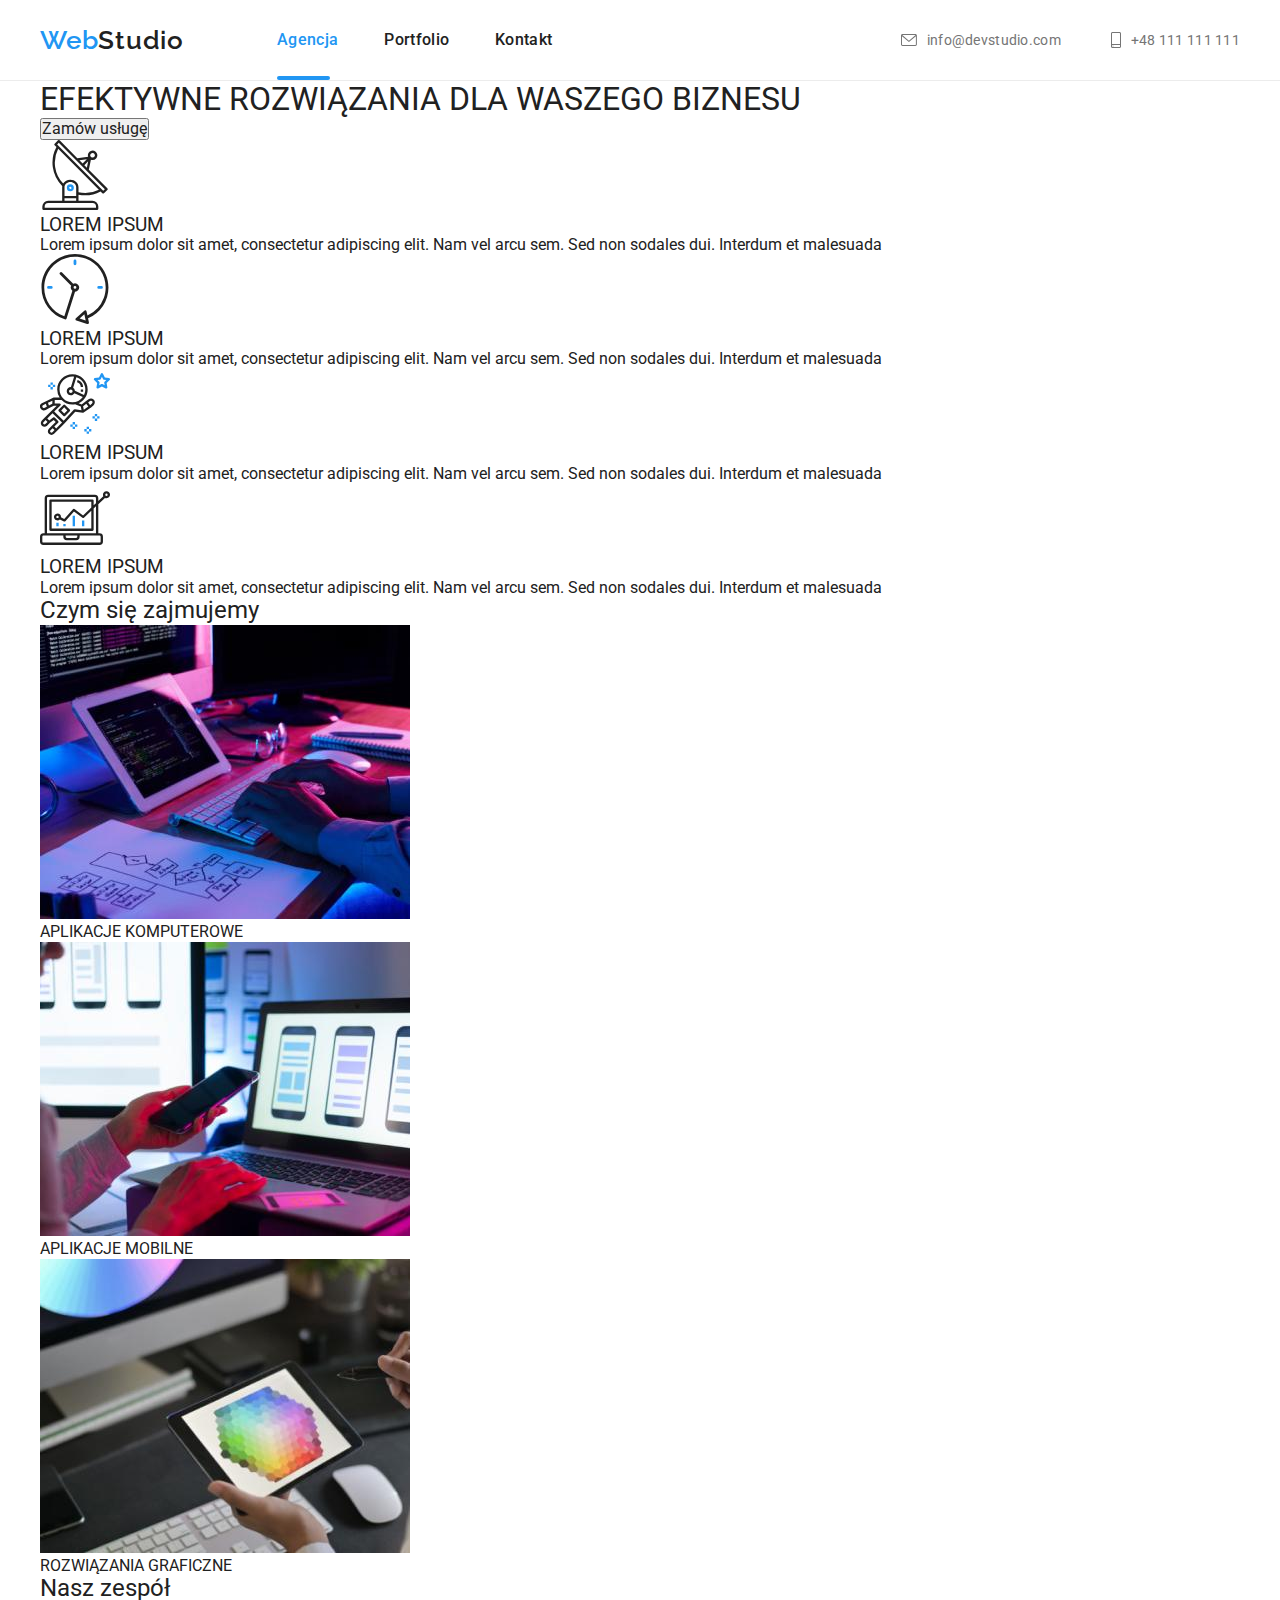
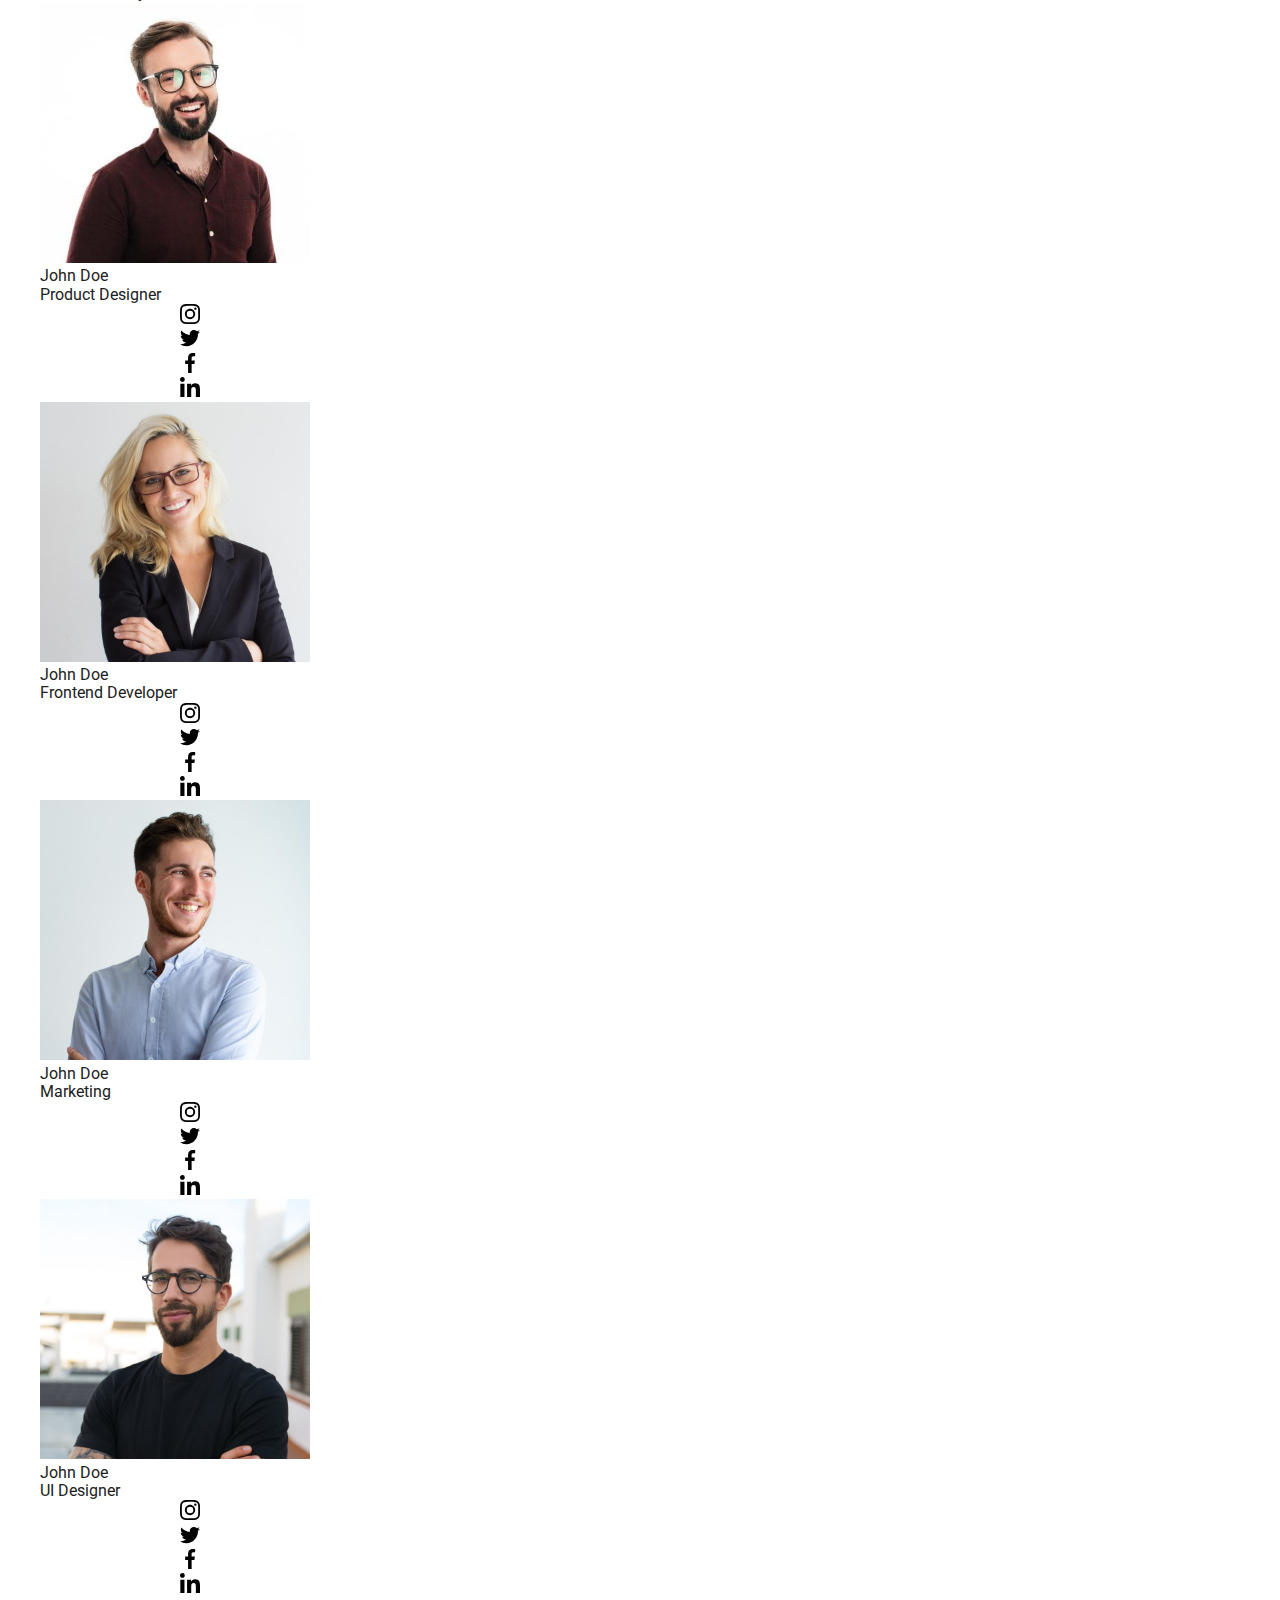
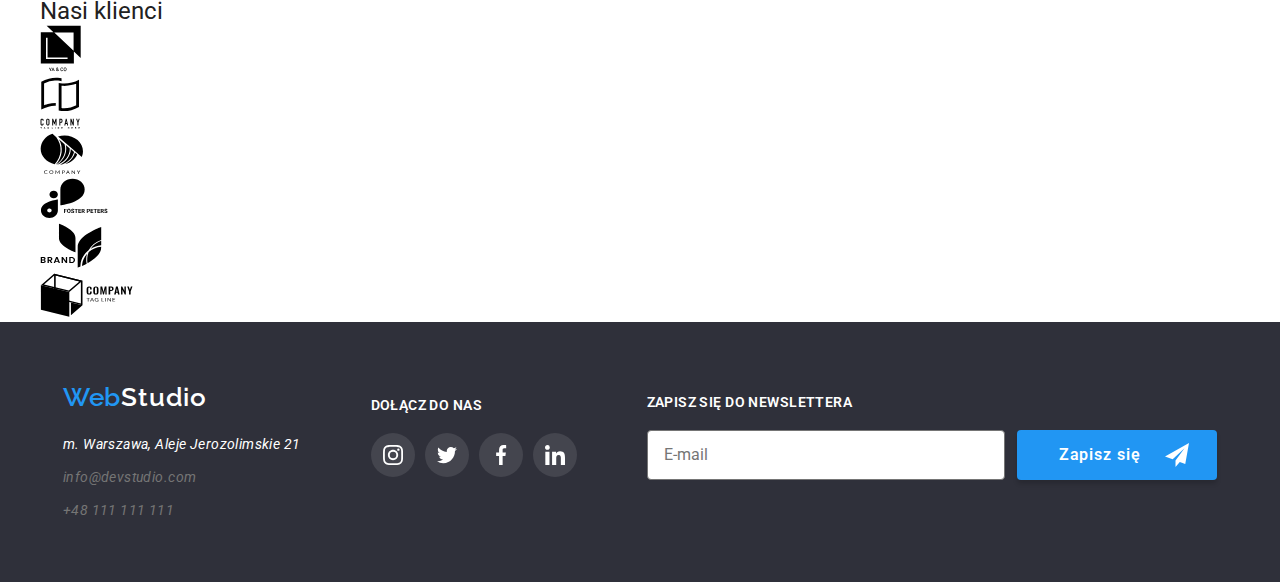
<file: index.html>
<!DOCTYPE html>
<html lang="en">
    <head>
        <meta charset="UTF-8" />
        <meta http-equiv="X-UA-Compatible" content="IE=edge" />
        <meta name="viewport" content="width=device-width, initial-scale=1.0" />
        <!--modern-normalize-->
        <link rel="stylesheet" href="./modern-normalize/modern-normalize.css" />
        <!--css-->
        <link rel="stylesheet" href="./css/main.min.css" />
        <!--google-fonts-->
        <link rel="preconnect" href="https://fonts.googleapis.com" />
        <link rel="preconnect" href="https://fonts.gstatic.com" crossorigin />
        <link
            href="https://fonts.googleapis.com/css2?family=Raleway:wght@700&family=Roboto:wght@400;500;700;900&display=swap"
            rel="preload stylesheet"
            as="style"
        />
        <title>Studio</title>
    </head>
    <body>
        <header class="header-main"> 
            <div class="container navigation flex flex--jc-sb flex--ai-c">
                <nav class="nav flex">
                    <a class="nav__logo" href="index.html"><span class="nav__logo--accent">Web</span>Studio</a>
                    <ul class="nav__list flex flex--ai-c flex--jc-c">
                        <li><a class="nav__link nav__link--active" href="index.html">Agencja</a></li>
                        <li><a class="nav__link" href="portfolio.html" >Portfolio</a></li>
                        <li><a class="nav__link" href="#" >Kontakt</a></li>
                    </ul>
                </nav>
                <ul class="header-contact flex">
                    <li>
                        <a class="header-contact__right flex flex--ai-c flex--jc-c" href="mailto:info@devstudio.com" >
                            <svg width="16" height="12">
                                <use
                                    href="./images/symbol-defs.svg#icon-envelope"
                                    width="16" height="12"
                                ></use>
                            </svg>
                            info@devstudio.com
                        </a>
                    </li>
                    <li>
                        <a class="header-contact__right flex flex--ai-c flex--jc-c" href="tel:+48111111111" >
                            <svg width="10  " height="16">
                                <use
                                    href="./images/symbol-defs.svg#icon-smartphone"
                                    width="10" height="16"
                                ></use>
                            </svg>
                            +48 111 111 111
                        </a>
                    </li>
                </ul>                
            </div>
        </header>
        <main>
            <section class="main-title">
                <div class="container main-title-content">
                    <h1>EFEKTYWNE ROZWIĄZANIA  DLA WASZEGO BIZNESU</h1>
                    <button type="button" class="main-title-button" data-modal-open>Zamów usługę</button>
                </div>

                <!-- second window -->
                <!-- <div class="backdrop is-hidden" data-modal>
                    <div class="modal-window">
                        <button class="close-btn" data-modal-close>
                            <svg width="11" height="11" >
                                <use 
                                    href="./images/symbol-defs.svg#icon-x" 
                                    width="11" height="11"
                                ></use>
                            </svg>
                        </button>
                        <form class="modal-window-body">
                            <div class="modal-form">
                                <h4>Zostaw swoje dane w formularzu poniżej</h4>
                                <ul class="modal-body">
                                    <li class="modal-label">
                                        <label class="modal-input" for="imie"> Imie
                                            
                                                <input type="text" class="modal-label-input" required name="imie" id="imie" />
                                                <svg class="modal-svg" width="12" height="12">
                                                    <use
                                                        href="./images/symbol-defs.svg#icon-person"
                                                        width="12" height="12"
                                                    ></use>
                                                </svg>
                                            
                                        </label>                             
                                    </li>
                                    <li class="modal-label">
                                        <label class="modal-input" for="telefon">Telefon
                                            <input type="text" class="modal-label-input" required name="telefon" id="telefon" />
                                            <svg width="13" height="13">
                                                <use
                                                    href="./images/symbol-defs.svg#icon-phone"
                                                    width="13" height="13"
                                                ></use>
                                            </svg>
                                        </label>
                                    </li>
                                    <li class="modal-label">
                                        <label class="modal-input" for="mail">Email
                                            <input type="text" class="modal-label-input" required  name="mail" id="mail"/>
                                            <svg width="15" height="12">
                                                <use
                                                    href="./images/symbol-defs.svg#icon-email-black"
                                                    width="15" height="12"
                                                ></use>
                                            </svg>
                                        </label>
                                    </li>
                                    <li class="modal-label">
                                        <label  class="modal-input" for="komentarz">Komentarz
                                            <textarea name="komentarz" id="komentarz" placeholder="Wprowadź tekst"></textarea>
                                        </label>
                                    </li>
                                    <li class="policy-wrapper">
                                        <label class="policy" for="policy">
                                            <input class="policy" type="checkbox"  required name="policy" id="policy" >
                                            <span class="checkmark">
                                                <svg class="checkmark-svg" width="15" height="16">
                                                    <use href="./images/symbol-defs.svg#icon-Vector" width="15" height="16"></use>
                                                </svg>
                                            </span>
                                            <span class="policy-text">Oświadczam iż akceptuję</span>
                                            <a href="#">Regulamin</a>
                                            <span class="policy-text">i</span>
                                            <a href="#">Politykę Prywatności.</a>
                                        </label>
                                        <button class="modal-button" type="submit">Wyślij</button>
                                    </li>
                                </ul>
                            </div>
                        </form>
                    </div>
                </div> -->
                <!-- END second window -->
            </section>
            <section class="table-description">
                <div class="container">
                    <ul class="table-description-content">
                        <li class="table-description-content-item"> 
                            <div class="table-svg-icon">                      
                                <svg width="70" height="70">
                                    <use  
                                        href="./images/symbol-defs.svg#icon-antenna"
                                        width="70" 
                                        height="70"
                                    ></use>
                                </svg>
                            </div> 
                            <h3>LOREM IPSUM</h3>
                            <p>
                                Lorem ipsum dolor sit amet, consectetur adipiscing elit. 
                                Nam vel arcu sem. Sed non sodales dui. Interdum et malesuada
                            </p>
                        </li>
                        <li class="table-description-content-item">
                            <div class="table-svg-icon">            
                                <svg width="70" height="70">
                                    <use
                                        href="./images/symbol-defs.svg#icon-clock"
                                        width="70"
                                        height="70"
                                    ></use>
                                </svg>
                            </div>
                            <h3>LOREM IPSUM</h3>
                            <p>
                                Lorem ipsum dolor sit amet, consectetur adipiscing elit. 
                                Nam vel arcu sem. Sed non sodales dui. Interdum et malesuada
                            </p>
                        </li>
                        <li class="table-description-content-item">
                            <div class="table-svg-icon">            
                                <svg width="70" height="70">
                                    <use
                                        href="./images/symbol-defs.svg#icon-astronaut"
                                        width="70"
                                        height="70"
                                    ></use>
                                </svg>
                            </div>
                            <h3>LOREM IPSUM</h3>
                            <p>
                                Lorem ipsum dolor sit amet, consectetur adipiscing elit. 
                                Nam vel arcu sem. Sed non sodales dui. Interdum et malesuada
                            </p>                        
                        </li>
                        <li class="table-description-content-item"> 
                            <div class="table-svg-icon">                                   
                                <svg width="70" height="70">
                                    <use
                                        href="./images/symbol-defs.svg#icon-diagram"
                                        width="70"
                                        height="70"
                                    ></use>
                                </svg>
                            </div>
                            <h3>LOREM IPSUM</h3>
                            <p>
                                Lorem ipsum dolor sit amet, consectetur adipiscing elit. 
                                Nam vel arcu sem. Sed non sodales dui. Interdum et malesuada
                            </p>
                        </li>
                    </ul>
                </div>
            </section>
            <section class="task-description">
                <div class="container">
                    <h2>Czym się zajmujemy</h2>
                    <ul class="task-description-content">
                        <li class="task-description-item">
                           <img 
                                src="./images/tab_with_kbrd.jpg" 
                                alt="close-up-image-programer-working-his-desk-office_1098-18707.jpg" 
                            />
                            <p class="label">APLIKACJE KOMPUTEROWE</p>
                        </li>
                        <li class="task-description-item">
                            <img  
                                src="./images/cell_ph_on_tablet.jpg" 
                                alt="web-ui-designers-are-developing-application-smartphones-team-creators-is-working-interface-mobile-phones_8119-2713.jpg" 
                            />
                            <p class="label">APLIKACJE MOBILNE</p>
                        </li>
                        <li class="task-description-item">
                            <img 
                                src="./images/tab_col_format.jpg" 
                                alt="creative-artist-web-design-with-working-colour-selection-graphic-tablet_35674-1119.jpg"  
                            />
                            <p class="label">ROZWIĄZANIA GRAFICZNE</p>
                        </li>
                    </ul>
                </div>
            </section>
            <section class="team">
                <div class="container">
                    <h2>Nasz zespół</h2>
                    <ul class="team-content">
                        <li class="team-content-item">
                            <figure>
                                <a class="content-item-link">
                                    <img 
                                        src="./images/johndoe_product_desg.jpg" 
                                        alt="5844.jpg" 
                                        width="270" 
                                        height="260" 
                                    />
                                    <figcaption>
                                        <h4>John Doe</h4>
                                        <p>Product Designer</p>
                                        <ul class="team-web">
                                            <li class="team-web-gap">
                                                <a class="team-web-svg-item" href="https://www.instagram.com/">
                                                    <svg wide="20" height="20">
                                                        <use
                                                            href="./images/symbol-defs.svg#icon-instagram"
                                                            wide="20"
                                                            height="20"
                                                        ></use>
                                                    </svg>
                                                </a>
                                            </li>
                                            <li class="team-web-gap">
                                                <a class="team-web-svg-item" href="https://twitter.com/">
                                                    <svg wide="20" height="20">
                                                        <use
                                                            href="./images/symbol-defs.svg#icon-twitter"
                                                            wide="20"
                                                            height="20"
                                                        ></use>
                                                    </svg>
                                                </a>
                                            </li>
                                            <li class="team-web-gap">
                                                <a class="team-web-svg-item" href="https://www.facebook.com/">
                                                    <svg wide="20" height="20">
                                                        <use
                                                            href="./images/symbol-defs.svg#icon-facebook"
                                                            wide="20"
                                                            height="20"
                                                        ></use>
                                                    </svg>
                                                </a>
                                            </li>
                                            <li class="team-web-gap">
                                                <a class="team-web-svg-item" href="https://pl.linkedin.com/">
                                                    <svg wide="20" height="20">
                                                        <use
                                                            href="./images/symbol-defs.svg#icon-linkedin"
                                                            wide="20"
                                                            height="20"
                                                        ></use>
                                                    </svg>
                                                </a>
                                            </li>
                                        </ul>
                                    </figcaption>
                                </a>
                            </figure>
                        </li>
                        <li class="team-content-item">
                            <figure>
                                <a class="content-item-link">
                                    <img 
                                        src="./images/johndoe_frontend_dev.jpg" 
                                        alt="5844.jpg" 
                                        width="270" 
                                        height="260" 
                                    />
                                    <figcaption>
                                        <h4>John Doe</h4>
                                        <p>Frontend Developer</p>
                                        <ul class="team-web">
                                            <li class="team-web-gap">
                                                <a class="team-web-svg-item" href="https://www.instagram.com/">
                                                    <svg wide="20" height="20">
                                                        <use
                                                            href="./images/symbol-defs.svg#icon-instagram"
                                                            wide="20"
                                                            height="20"
                                                        ></use>
                                                    </svg>
                                                </a>
                                            </li>
                                            <li class="team-web-gap">
                                                <a class="team-web-svg-item" href="https://twitter.com/">
                                                    <svg wide="20" height="20">
                                                        <use
                                                            href="./images/symbol-defs.svg#icon-twitter"
                                                            wide="20"
                                                            height="20"
                                                        ></use>
                                                    </svg>
                                                </a>
                                            </li>
                                            <li class="team-web-gap">
                                                <a class="team-web-svg-item" href="https://www.facebook.com/">
                                                    <svg wide="20" height="20">
                                                        <use
                                                            href="./images/symbol-defs.svg#icon-facebook"
                                                            wide="20"
                                                            height="20"
                                                        ></use>
                                                    </svg>
                                                </a>
                                            </li>
                                            <li class="team-web-gap">
                                                <a class="team-web-svg-item" href="https://pl.linkedin.com/">
                                                    <svg wide="20" height="20">
                                                        <use
                                                            href="./images/symbol-defs.svg#icon-linkedin"
                                                            wide="20"
                                                            height="20"
                                                        ></use>
                                                    </svg>
                                                </a>
                                            </li>
                                        </ul>
                                    </figcaption>
                                </a>
                            </figure>
                        </li>
                        <li class="team-content-item">
                            <figure>
                                <a class="content-item-link">
                                    <img 
                                        src="./images/johndoe_marketing.jpg" 
                                        alt="16166.jpg" 
                                        width="270" 
                                        height="260" 
                                    />
                                    <figcaption>
                                        <h4>John Doe</h4>
                                        <p>Marketing</p>
                                        <ul class="team-web">
                                            <li class="team-web-gap">
                                                <a class="team-web-svg-item" href="https://www.instagram.com/">
                                                    <svg wide="20" height="20">
                                                        <use
                                                            href="./images/symbol-defs.svg#icon-instagram"
                                                            wide="20"
                                                            height="20"
                                                        ></use>
                                                    </svg>
                                                </a>
                                            </li>
                                            <li class="team-web-gap">
                                                <a class="team-web-svg-item" href="https://twitter.com/">
                                                    <svg wide="20" height="20">
                                                        <use
                                                            href="./images/symbol-defs.svg#icon-twitter"
                                                            wide="20"
                                                            height="20"
                                                        ></use>
                                                    </svg>
                                                </a>
                                            </li>
                                            <li class="team-web-gap">
                                                <a class="team-web-svg-item" href="https://www.facebook.com/">
                                                    <svg wide="20" height="20">
                                                        <use
                                                            href="./images/symbol-defs.svg#icon-facebook"
                                                            wide="20"
                                                            height="20"
                                                        ></use>
                                                    </svg>
                                                </a>
                                            </li>
                                            <li class="team-web-gap">
                                                <a class="team-web-svg-item" href="https://pl.linkedin.com/">
                                                    <svg wide="20" height="20">
                                                        <use
                                                            href="./images/symbol-defs.svg#icon-linkedin"
                                                            wide="20"
                                                            height="20"
                                                        ></use>
                                                    </svg>
                                                </a>
                                            </li>
                                        </ul>
                                    </figcaption>
                                </a>
                            </figure>
                        </li>
                        <li class="team-content-item">
                            <figure>
                                <a class="content-item-link">
                                    <img 
                                        src="./images/johndoe_ui_designer.jpg" 
                                        alt="2968.jpg" 
                                        width="270" 
                                        height="260" 
                                    />
                                    <figcaption>
                                        <h4>John Doe</h4>
                                        <p>UI Designer</p>
                                        <ul class="team-web">
                                            <li class="team-web-gap">
                                                <a class="team-web-svg-item" href="https://www.instagram.com/">
                                                    <svg wide="20" height="20">
                                                        <use
                                                            href="./images/symbol-defs.svg#icon-instagram"
                                                            wide="20"
                                                            height="20"
                                                        ></use>
                                                    </svg>
                                                </a>
                                            </li>
                                            <li class="team-web-gap">
                                                <a class="team-web-svg-item" href="https://twitter.com/">
                                                    <svg wide="20" height="20">
                                                        <use
                                                            href="./images/symbol-defs.svg#icon-twitter"
                                                            wide="20"
                                                            height="20"
                                                        ></use>
                                                    </svg>
                                                </a>
                                            </li>
                                            <li class="team-web-gap">
                                                <a class="team-web-svg-item" href="https://www.facebook.com/">
                                                    <svg wide="20" height="20">
                                                        <use
                                                            href="./images/symbol-defs.svg#icon-facebook"
                                                            wide="20"
                                                            height="20"
                                                        ></use>
                                                    </svg>
                                                </a>
                                            </li>
                                            <li class="team-web-gap">
                                                <a class="team-web-svg-item" href="https://pl.linkedin.com/">
                                                    <svg wide="20" height="20">
                                                        <use
                                                            href="./images/symbol-defs.svg#icon-linkedin"
                                                            wide="20"
                                                            height="20"
                                                        ></use>
                                                    </svg>
                                                </a>
                                            </li>
                                        </ul>
                                    </figcaption>
                                </a>
                            </figure>
                        </li>
                    </UL>
                </div>
            </section>
            <section class="customers">
                <div class="container">
                    <h2>Nasi klienci</h2>
                    <ul class="customers-content">
                        <li>
                            <a class="customers-svg-icon" href="#">
                                <svg width="41" height="46.7">
                                    <use 
                                        href="./images/symbol-defs.svg#icon-Logo1" 
                                        width="41" 
                                        height="46.7" 
                                    ></use>
                                </svg>
                            </a>
                        </li>
                        <li>
                            <a class="customers-svg-icon" href="#">
                                <svg width="40" height="52">
                                    <use 
                                        href="./images/symbol-defs.svg#icon-Logo2"
                                        width="40" 
                                        height="52" 
                                    ></use>
                                </svg>
                            </a>
                        </li>
                        <li>
                            <a class="customers-svg-icon" href="#">
                                <svg width="43.46" height="41.18">
                                    <use 
                                        href="./images/symbol-defs.svg#icon-Logo3"
                                        width="43.46" 
                                        height="41.18" 
                                    ></use>
                                </svg>
                            </a>
                        </li>
                        <li>
                            <a class="customers-svg-icon" href="#">
                                <svg width="84.44" height="40.62">
                                    <use 
                                        href="./images/symbol-defs.svg#icon-Logo4"
                                        width="84.44" 
                                        height="40.62" 
                                    ></use>
                                </svg>
                            </a>
                        </li>
                        <li>
                            <a class="customers-svg-icon" href="#">
                                <svg width="62.54" height="45.43">
                                    <use 
                                        href="./images/symbol-defs.svg#icon-Logo5"
                                        width="62.54" 
                                        height="45.43" 
                                    ></use>
                                </svg>
                            </a>
                        </li>
                        <li>
                            <a class="customers-svg-icon" href="#">
                                <svg width="93.79" height="43.93">
                                    <use 
                                        href="./images/symbol-defs.svg#icon-Logo6"
                                        width="93.79" 
                                        height="43.93" 
                                    ></use>
                                </svg>
                            </a>
                        </li>
                    </ul>
                </div>
            </section>
        </main>
        <footer class="footer">
            <div class="container footer__content">
                <ul class="footer__list flex flex--jc-c flex--ai-c">
                    <li class="footer__item">
                        <a class="footer__logo" href="index.html"><span class="footer__logo--accent">Web</span>Studio</a>
                        <address class="address">
                            <ul class="address__list flex">
                                <li class="address__item">m. Warszawa, Aleje Jerozolimskie 21</li>
                                <li class="address__item">
                                    <a class="address__link" href="mailto:info@devstudio.com">info@devstudio.com</a>
                                </li>
                                <li class="address__item">
                                    <a class="address__link" href="tel:+48111111111">+48 111 111 111</a>
                                </li>
                            </ul>
                        </address>
                    </li>
                    <li class="footer__item joinUs">
                        <h4 class="footer__title">Dołącz do nas</h4>
                        <ul class="joinUs__list">
                            <li class="joinUs__item">
                                <a class="joinUs__link flex flex--jc-c flex--ai-c" href="https://www.instagram.com/">
                                    <svg width="20" height="20">
                                        <use href="./images/symbol-defs.svg#icon-instagram"></use>
                                    </svg>
                                </a>
                            </li>
                            <li class="joinUs__item">
                                <a class="joinUs__link flex flex--jc-c flex--ai-c" href="https://twitter.com/">
                                    <svg width="20" height="20">
                                        <use href="./images/symbol-defs.svg#icon-twitter"></use>
                                    </svg>
                                </a>
                            </li>
                            <li class="joinUs__item">
                                <a class="joinUs__link flex flex--jc-c flex--ai-c" href="https://www.facebook.com/">
                                    <svg width="20" height="20">
                                        <use href="./images/symbol-defs.svg#icon-facebook"></use>
                                    </svg>
                                </a>
                            </li>
                            <li class="joinUs__item">
                                <a class="joinUs__link flex flex--jc-c flex--ai-c" href="https://pl.linkedin.com/">
                                    <svg width="20" height="20">
                                        <use href="./images/symbol-defs.svg#icon-linkedin"></use>
                                    </svg>
                                </a>
                            </li>
                        </ul>
                    </li>
                    <li class="footer__item">
                        <h4 class="footer__title">Zapisz się do newslettera</h4>
                        <form class="newsletter flex flex--ai-c flex--jc-c" action="" method="post">
                            <input
                                class="newsletter__input"
                                type="email"
                                name="email"
                                id="email"
                                required
                                placeholder="E-mail"
                                aria-label="email"
                            />
                            <button class="newsletter__btn flex flex--ai-c flex--jc-c">
                                Zapisz się
                                <svg width="24" height="24">
                                    <use href="./images/symbol-defs.svg#icon-send"></use>
                                </svg>
                            </button>
                        </form>
                    </li>
                </ul>
            </div>
        </footer>
        <!-- <footer class="footer-body">
            <div class="container footer-body__columns">
                <ul class="footer-body__list flex flex--ai-c flex--ai-c">
                <div class="footer-columns__one flex--jc-c">
                    <a class="footer-columns__logo" href="index.html"><span class="footer-columns__logo--accent">Web</span>Studio</a>
                    <address class="footer-columns__adres">
                        
                            <li class="footer-body-contact-link"> 
                                m. Warszawa, Aleje Jerozolimskie 21 
                            </li>
                            <li class="footer-body-contact-link">
                                <a href="mailto:info@devstudio.com" >info@devstudio.com</a>
                            </li>
                            <li class="footer-body-contact-link">
                                <a href="tel:+48 111 111 111" >+48 111 111 111</a>
                            </li>
                        </ul>
                    </address>
                </div>
                <div class="footer-two">
                    <h3>Dołącz do nas</h3>
                    <ul class="footer-icons">
                        <li>
                            <a class="footer-svg" href="https://www.instagram.com/">
                                <svg width="20" height="20">
                                    <use
                                        href="./images/symbol-defs.svg#icon-instagram"
                                        width="20" height="20"
                                    ></use>
                                </svg>
                            </a>
                        </li>
                        <li>
                            <a class="footer-svg" href="https://twitter.com/">
                                <svg width="20" height="20">
                                    <use
                                        href="./images/symbol-defs.svg#icon-twitter"
                                        width="20" height="20"
                                    ></use>
                                </svg>
                            </a>
                        </li>
                        <li>
                            <a class="footer-svg" href="https://www.facebook.com/">
                                <svg width="20" height="20">
                                    <use
                                        href="./images/symbol-defs.svg#icon-facebook"
                                        width="20" height="20"
                                    ></use>
                                </svg>
                            </a>
                        </li>
                        <li>
                            <a class="footer-svg" href="https://pl.linkedin.com/">
                                <svg width="20" height="20">
                                    <use
                                        href="./images/symbol-defs.svg#icon-linkedin"
                                        width="20" height="20"
                                    ></use>
                                </svg>
                            </a>
                        </li>
                    </ul>
                </div>
                <div class="footer-two">
                    <h3>Zapisz się do newslettera</h3>
                    <ul class="footer-icons">
                        <li>
                            <form class="footer-newsleter">
                                <label>
                                    <input type="email" class="footer-input-email" name="mail" placeholder="E-mail" />
                                </label>
                                <button type="submit" class="footer-button">
                                    <span class="footer-button-text">Zapisz się</span>
                                    <svg class="footer-icon-send" width="24px" height="24px">
                                        <use 
                                            href="./images/symbol-defs.svg#icon-send"
                                            width="24px" height="24px"
                                        ></use>
                                    </svg>
                                </button>
                            </form>
                        </li>
                    </ul>
                </div>
            </div>
        </footer> -->

        <script src="./js/modal.js"></script>
    </body>
</html>
</file>
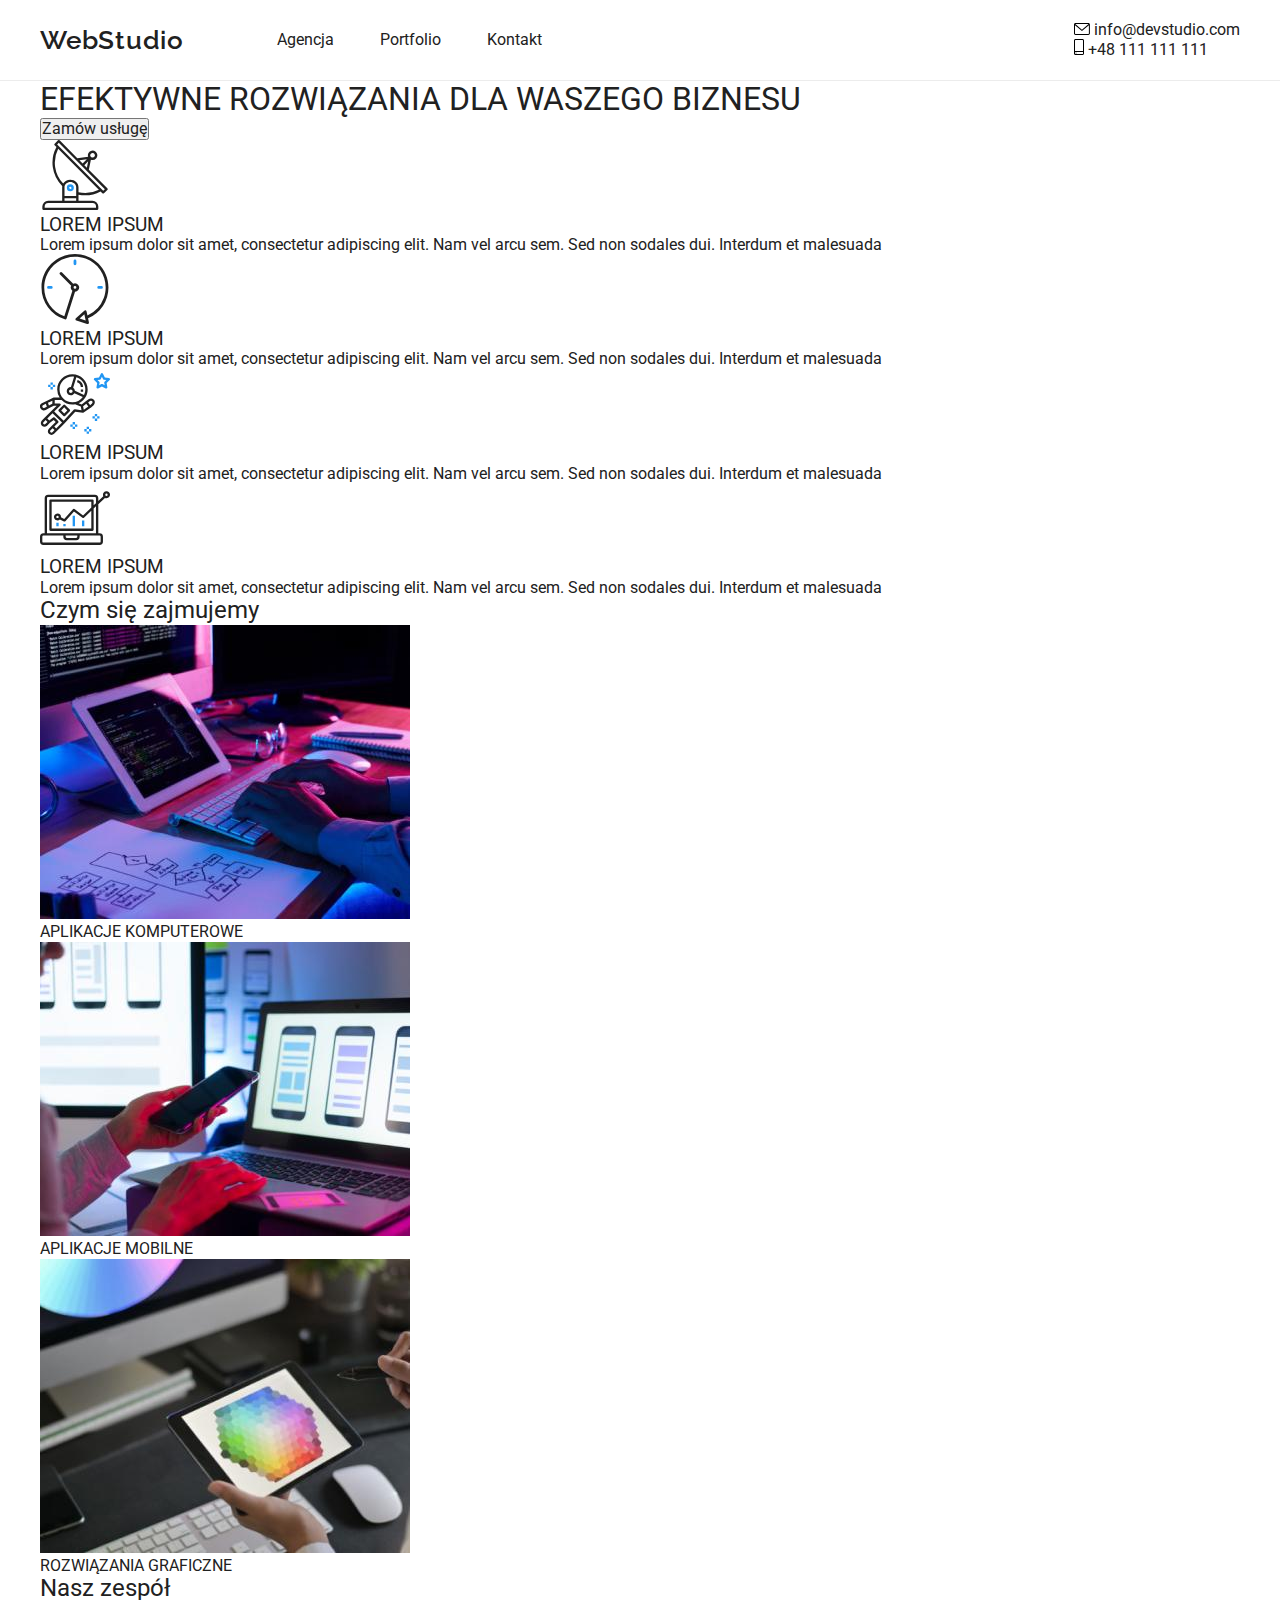
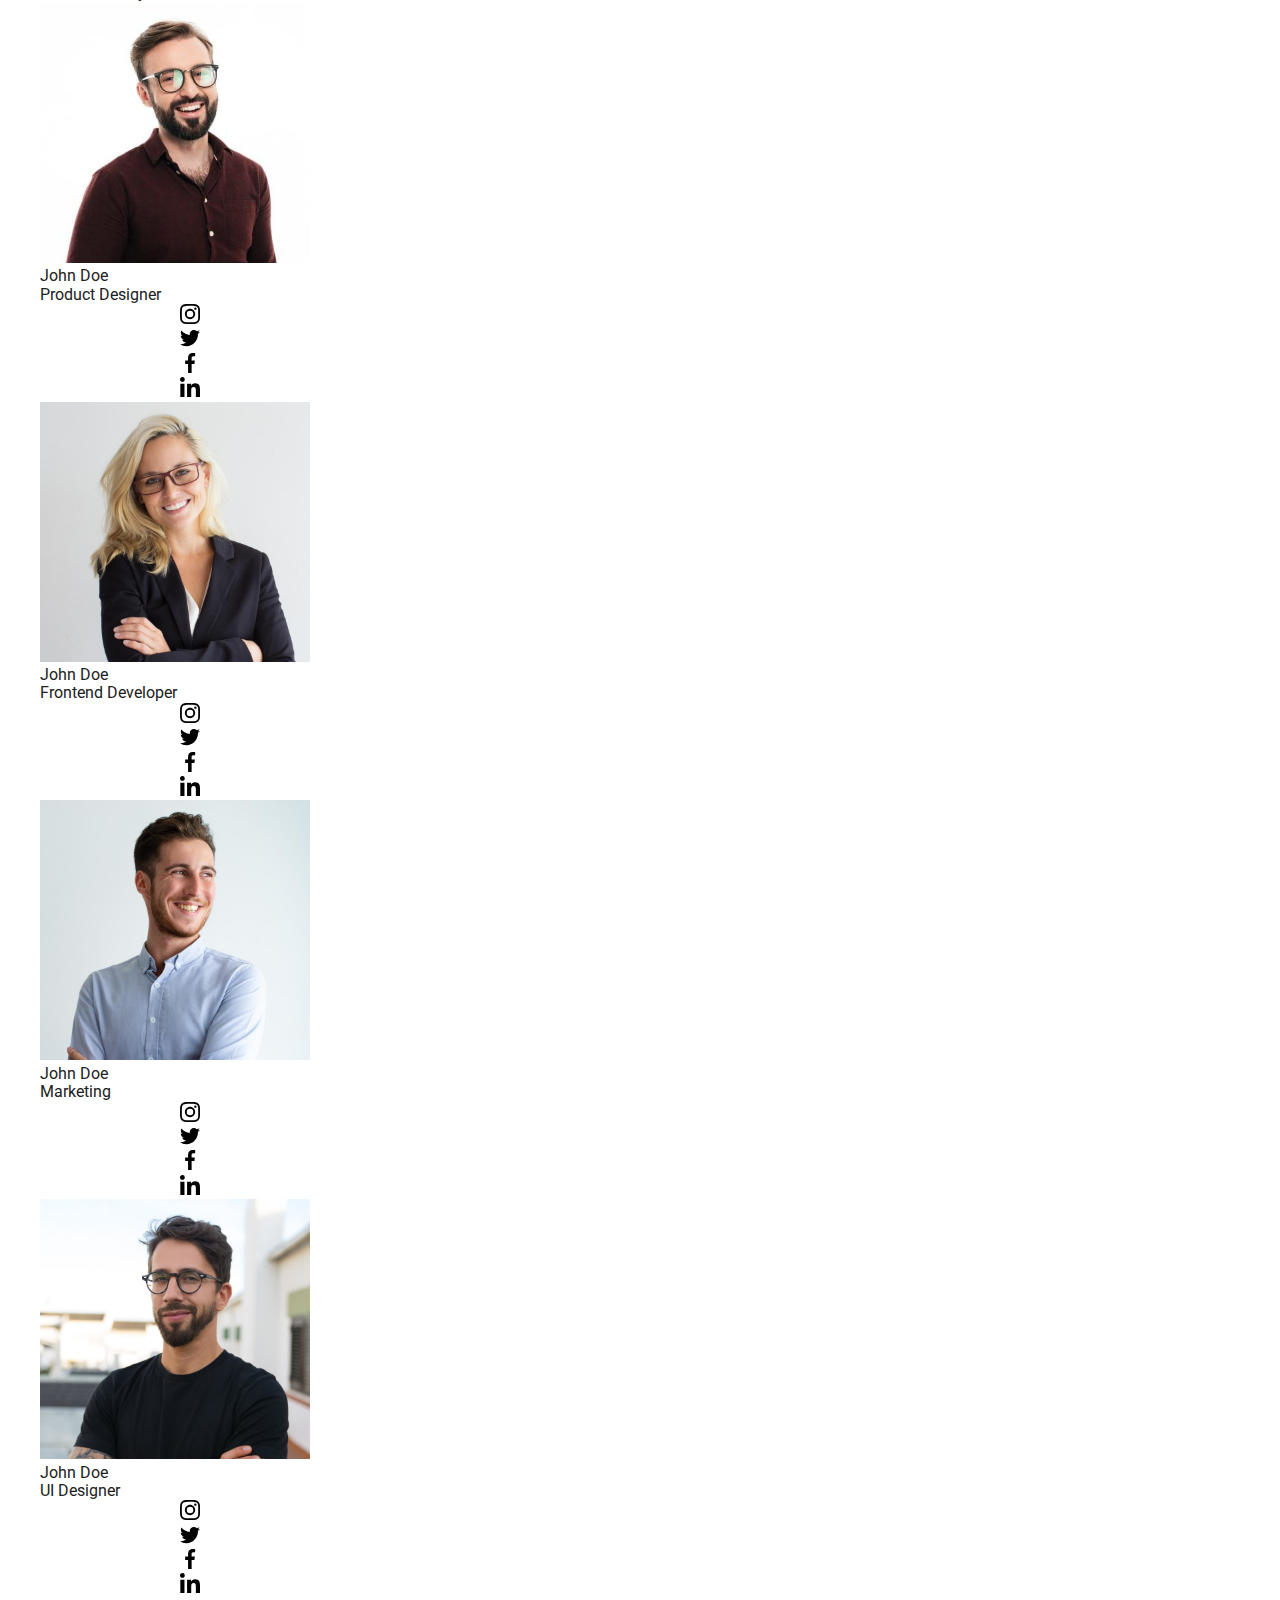
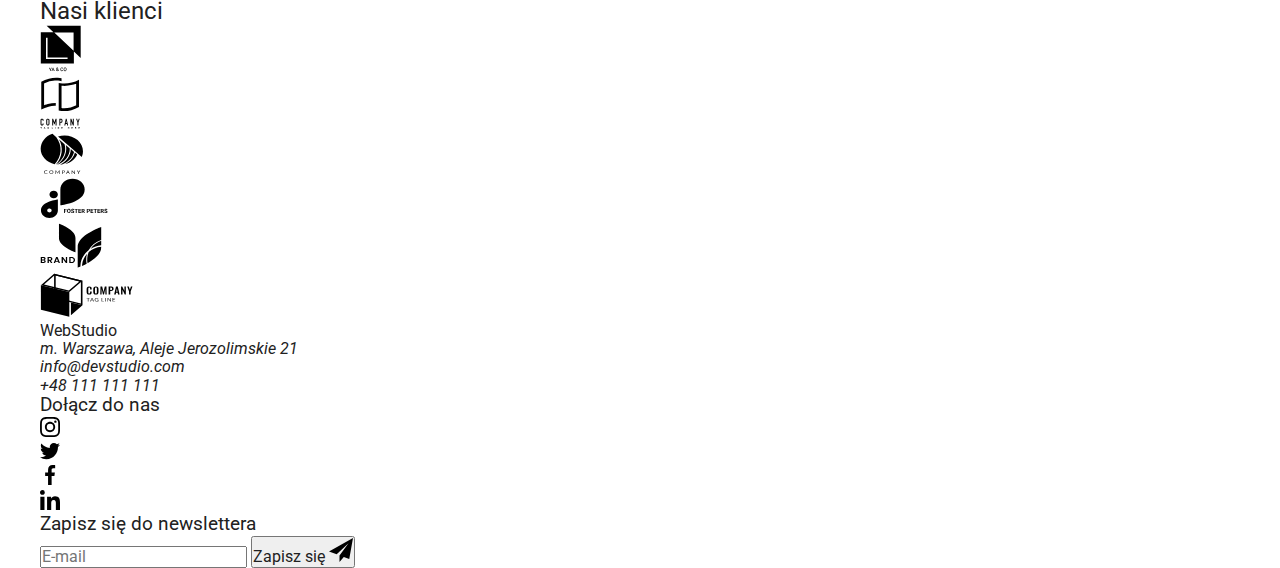
<file: index_old.html>
<!DOCTYPE html>
<html lang="en">
    <head>
        <meta charset="UTF-8" />
        <meta http-equiv="X-UA-Compatible" content="IE=edge" />
        <meta name="viewport" content="width=device-width, initial-scale=1.0" />
        <!--modern-normalize-->
        <link rel="stylesheet" href="./modern-normalize/modern-normalize.css" />
        <!--css-->
        <link rel="stylesheet" href="./css/main.css" />
        <!--google-fonts-->
        <link rel="preconnect" href="https://fonts.googleapis.com" />
        <link rel="preconnect" href="https://fonts.gstatic.com" crossorigin />
        <link
            href="https://fonts.googleapis.com/css2?family=Raleway:wght@700&family=Roboto:wght@400;500;700;900&display=swap"
            rel="preload stylesheet"
            as="style"
        />
        <title>Studio</title>
    </head>
    <body>
        <header class="header-main"> 
            <div class="container navigation flex flex--jc-sb flex--ai-c">
                <nav class="nav flex">
                    <a class="nav__logo" href="index.html"><span class="nav__logo-font">Web</span>Studio</a>
                    <ul class="nav__list flex flex--ai-c">
                        <li>
                            <a class="header-link-nav header-link-nav-active" href="index.html">Agencja</a>
                        </li>
                        <li><a class="header-link-nav" href="portfolio.html" >Portfolio</a></li>
                        <li><a class="header-link-nav" href="#" >Kontakt</a></li>
                    </ul>
                </nav>
                <div>
                    <ul class="header-contact">
                        <li class="header-contact-right">
                            <a class="header-contact-link" href="mailto:info@devstudio.com" >
                                <svg width="16" height="12">
                                    <use
                                        href="./images/symbol-defs.svg#icon-envelope"
                                        width="16" height="12"
                                    ></use>
                                </svg>
                                info@devstudio.com
                            </a>
                        </li>
                        <li class="header-contact-right">
                            <a class="header-contact-link" href="tel:+48111111111" >
                                <svg width="10  " height="16">
                                    <use
                                        href="./images/symbol-defs.svg#icon-smartphone"
                                        width="10" height="16"
                                    ></use>
                                </svg>
                                +48 111 111 111
                            </a>
                        </li>
                    </ul>
                </div>
            </div>
        </header>
        <main>
            <section class="main-title">
                <div class="container main-title-content">
                    <h1>EFEKTYWNE ROZWIĄZANIA  DLA WASZEGO BIZNESU</h1>
                    <button type="button" class="main-title-button" data-modal-open>Zamów usługę</button>
                </div>

                <!-- second window -->
                <!-- <div class="backdrop is-hidden" data-modal>
                    <div class="modal-window">
                        <button class="close-btn" data-modal-close>
                            <svg width="11" height="11" >
                                <use 
                                    href="./images/symbol-defs.svg#icon-x" 
                                    width="11" height="11"
                                ></use>
                            </svg>
                        </button>
                        <form class="modal-window-body">
                            <div class="modal-form">
                                <h4>Zostaw swoje dane w formularzu poniżej</h4>
                                <ul class="modal-body">
                                    <li class="modal-label">
                                        <label class="modal-input" for="imie"> Imie
                                            
                                                <input type="text" class="modal-label-input" required name="imie" id="imie" />
                                                <svg class="modal-svg" width="12" height="12">
                                                    <use
                                                        href="./images/symbol-defs.svg#icon-person"
                                                        width="12" height="12"
                                                    ></use>
                                                </svg>
                                            
                                        </label>                             
                                    </li>
                                    <li class="modal-label">
                                        <label class="modal-input" for="telefon">Telefon
                                            <input type="text" class="modal-label-input" required name="telefon" id="telefon" />
                                            <svg width="13" height="13">
                                                <use
                                                    href="./images/symbol-defs.svg#icon-phone"
                                                    width="13" height="13"
                                                ></use>
                                            </svg>
                                        </label>
                                    </li>
                                    <li class="modal-label">
                                        <label class="modal-input" for="mail">Email
                                            <input type="text" class="modal-label-input" required  name="mail" id="mail"/>
                                            <svg width="15" height="12">
                                                <use
                                                    href="./images/symbol-defs.svg#icon-email-black"
                                                    width="15" height="12"
                                                ></use>
                                            </svg>
                                        </label>
                                    </li>
                                    <li class="modal-label">
                                        <label  class="modal-input" for="komentarz">Komentarz
                                            <textarea name="komentarz" id="komentarz" placeholder="Wprowadź tekst"></textarea>
                                        </label>
                                    </li>
                                    <li class="policy-wrapper">
                                        <label class="policy" for="policy">
                                            <input class="policy" type="checkbox"  required name="policy" id="policy" >
                                            <span class="checkmark">
                                                <svg class="checkmark-svg" width="15" height="16">
                                                    <use href="./images/symbol-defs.svg#icon-Vector" width="15" height="16"></use>
                                                </svg>
                                            </span>
                                            <span class="policy-text">Oświadczam iż akceptuję</span>
                                            <a href="#">Regulamin</a>
                                            <span class="policy-text">i</span>
                                            <a href="#">Politykę Prywatności.</a>
                                        </label>
                                        <button class="modal-button" type="submit">Wyślij</button>
                                    </li>
                                </ul>
                            </div>
                        </form>
                    </div>
                </div> -->
                <!-- END second window -->
            </section>
            <section class="table-description">
                <div class="container">
                    <ul class="table-description-content">
                        <li class="table-description-content-item"> 
                            <div class="table-svg-icon">                      
                                <svg width="70" height="70">
                                    <use  
                                        href="./images/symbol-defs.svg#icon-antenna"
                                        width="70" 
                                        height="70"
                                    ></use>
                                </svg>
                            </div> 
                            <h3>LOREM IPSUM</h3>
                            <p>
                                Lorem ipsum dolor sit amet, consectetur adipiscing elit. 
                                Nam vel arcu sem. Sed non sodales dui. Interdum et malesuada
                            </p>
                        </li>
                        <li class="table-description-content-item">
                            <div class="table-svg-icon">            
                                <svg width="70" height="70">
                                    <use
                                        href="./images/symbol-defs.svg#icon-clock"
                                        width="70"
                                        height="70"
                                    ></use>
                                </svg>
                            </div>
                            <h3>LOREM IPSUM</h3>
                            <p>
                                Lorem ipsum dolor sit amet, consectetur adipiscing elit. 
                                Nam vel arcu sem. Sed non sodales dui. Interdum et malesuada
                            </p>
                        </li>
                        <li class="table-description-content-item">
                            <div class="table-svg-icon">            
                                <svg width="70" height="70">
                                    <use
                                        href="./images/symbol-defs.svg#icon-astronaut"
                                        width="70"
                                        height="70"
                                    ></use>
                                </svg>
                            </div>
                            <h3>LOREM IPSUM</h3>
                            <p>
                                Lorem ipsum dolor sit amet, consectetur adipiscing elit. 
                                Nam vel arcu sem. Sed non sodales dui. Interdum et malesuada
                            </p>                        
                        </li>
                        <li class="table-description-content-item"> 
                            <div class="table-svg-icon">                                   
                                <svg width="70" height="70">
                                    <use
                                        href="./images/symbol-defs.svg#icon-diagram"
                                        width="70"
                                        height="70"
                                    ></use>
                                </svg>
                            </div>
                            <h3>LOREM IPSUM</h3>
                            <p>
                                Lorem ipsum dolor sit amet, consectetur adipiscing elit. 
                                Nam vel arcu sem. Sed non sodales dui. Interdum et malesuada
                            </p>
                        </li>
                    </ul>
                </div>
            </section>
            <section class="task-description">
                <div class="container">
                    <h2>Czym się zajmujemy</h2>
                    <ul class="task-description-content">
                        <li class="task-description-item">
                           <img 
                                src="./images/tab_with_kbrd.jpg" 
                                alt="close-up-image-programer-working-his-desk-office_1098-18707.jpg" 
                            />
                            <p class="label">APLIKACJE KOMPUTEROWE</p>
                        </li>
                        <li class="task-description-item">
                            <img  
                                src="./images/cell_ph_on_tablet.jpg" 
                                alt="web-ui-designers-are-developing-application-smartphones-team-creators-is-working-interface-mobile-phones_8119-2713.jpg" 
                            />
                            <p class="label">APLIKACJE MOBILNE</p>
                        </li>
                        <li class="task-description-item">
                            <img 
                                src="./images/tab_col_format.jpg" 
                                alt="creative-artist-web-design-with-working-colour-selection-graphic-tablet_35674-1119.jpg"  
                            />
                            <p class="label">ROZWIĄZANIA GRAFICZNE</p>
                        </li>
                    </ul>
                </div>
            </section>
            <section class="team">
                <div class="container">
                    <h2>Nasz zespół</h2>
                    <ul class="team-content">
                        <li class="team-content-item">
                            <figure>
                                <a class="content-item-link">
                                    <img 
                                        src="./images/johndoe_product_desg.jpg" 
                                        alt="5844.jpg" 
                                        width="270" 
                                        height="260" 
                                    />
                                    <figcaption>
                                        <h4>John Doe</h4>
                                        <p>Product Designer</p>
                                        <ul class="team-web">
                                            <li class="team-web-gap">
                                                <a class="team-web-svg-item" href="https://www.instagram.com/">
                                                    <svg wide="20" height="20">
                                                        <use
                                                            href="./images/symbol-defs.svg#icon-instagram"
                                                            wide="20"
                                                            height="20"
                                                        ></use>
                                                    </svg>
                                                </a>
                                            </li>
                                            <li class="team-web-gap">
                                                <a class="team-web-svg-item" href="https://twitter.com/">
                                                    <svg wide="20" height="20">
                                                        <use
                                                            href="./images/symbol-defs.svg#icon-twitter"
                                                            wide="20"
                                                            height="20"
                                                        ></use>
                                                    </svg>
                                                </a>
                                            </li>
                                            <li class="team-web-gap">
                                                <a class="team-web-svg-item" href="https://www.facebook.com/">
                                                    <svg wide="20" height="20">
                                                        <use
                                                            href="./images/symbol-defs.svg#icon-facebook"
                                                            wide="20"
                                                            height="20"
                                                        ></use>
                                                    </svg>
                                                </a>
                                            </li>
                                            <li class="team-web-gap">
                                                <a class="team-web-svg-item" href="https://pl.linkedin.com/">
                                                    <svg wide="20" height="20">
                                                        <use
                                                            href="./images/symbol-defs.svg#icon-linkedin"
                                                            wide="20"
                                                            height="20"
                                                        ></use>
                                                    </svg>
                                                </a>
                                            </li>
                                        </ul>
                                    </figcaption>
                                </a>
                            </figure>
                        </li>
                        <li class="team-content-item">
                            <figure>
                                <a class="content-item-link">
                                    <img 
                                        src="./images/johndoe_frontend_dev.jpg" 
                                        alt="5844.jpg" 
                                        width="270" 
                                        height="260" 
                                    />
                                    <figcaption>
                                        <h4>John Doe</h4>
                                        <p>Frontend Developer</p>
                                        <ul class="team-web">
                                            <li class="team-web-gap">
                                                <a class="team-web-svg-item" href="https://www.instagram.com/">
                                                    <svg wide="20" height="20">
                                                        <use
                                                            href="./images/symbol-defs.svg#icon-instagram"
                                                            wide="20"
                                                            height="20"
                                                        ></use>
                                                    </svg>
                                                </a>
                                            </li>
                                            <li class="team-web-gap">
                                                <a class="team-web-svg-item" href="https://twitter.com/">
                                                    <svg wide="20" height="20">
                                                        <use
                                                            href="./images/symbol-defs.svg#icon-twitter"
                                                            wide="20"
                                                            height="20"
                                                        ></use>
                                                    </svg>
                                                </a>
                                            </li>
                                            <li class="team-web-gap">
                                                <a class="team-web-svg-item" href="https://www.facebook.com/">
                                                    <svg wide="20" height="20">
                                                        <use
                                                            href="./images/symbol-defs.svg#icon-facebook"
                                                            wide="20"
                                                            height="20"
                                                        ></use>
                                                    </svg>
                                                </a>
                                            </li>
                                            <li class="team-web-gap">
                                                <a class="team-web-svg-item" href="https://pl.linkedin.com/">
                                                    <svg wide="20" height="20">
                                                        <use
                                                            href="./images/symbol-defs.svg#icon-linkedin"
                                                            wide="20"
                                                            height="20"
                                                        ></use>
                                                    </svg>
                                                </a>
                                            </li>
                                        </ul>
                                    </figcaption>
                                </a>
                            </figure>
                        </li>
                        <li class="team-content-item">
                            <figure>
                                <a class="content-item-link">
                                    <img 
                                        src="./images/johndoe_marketing.jpg" 
                                        alt="16166.jpg" 
                                        width="270" 
                                        height="260" 
                                    />
                                    <figcaption>
                                        <h4>John Doe</h4>
                                        <p>Marketing</p>
                                        <ul class="team-web">
                                            <li class="team-web-gap">
                                                <a class="team-web-svg-item" href="https://www.instagram.com/">
                                                    <svg wide="20" height="20">
                                                        <use
                                                            href="./images/symbol-defs.svg#icon-instagram"
                                                            wide="20"
                                                            height="20"
                                                        ></use>
                                                    </svg>
                                                </a>
                                            </li>
                                            <li class="team-web-gap">
                                                <a class="team-web-svg-item" href="https://twitter.com/">
                                                    <svg wide="20" height="20">
                                                        <use
                                                            href="./images/symbol-defs.svg#icon-twitter"
                                                            wide="20"
                                                            height="20"
                                                        ></use>
                                                    </svg>
                                                </a>
                                            </li>
                                            <li class="team-web-gap">
                                                <a class="team-web-svg-item" href="https://www.facebook.com/">
                                                    <svg wide="20" height="20">
                                                        <use
                                                            href="./images/symbol-defs.svg#icon-facebook"
                                                            wide="20"
                                                            height="20"
                                                        ></use>
                                                    </svg>
                                                </a>
                                            </li>
                                            <li class="team-web-gap">
                                                <a class="team-web-svg-item" href="https://pl.linkedin.com/">
                                                    <svg wide="20" height="20">
                                                        <use
                                                            href="./images/symbol-defs.svg#icon-linkedin"
                                                            wide="20"
                                                            height="20"
                                                        ></use>
                                                    </svg>
                                                </a>
                                            </li>
                                        </ul>
                                    </figcaption>
                                </a>
                            </figure>
                        </li>
                        <li class="team-content-item">
                            <figure>
                                <a class="content-item-link">
                                    <img 
                                        src="./images/johndoe_ui_designer.jpg" 
                                        alt="2968.jpg" 
                                        width="270" 
                                        height="260" 
                                    />
                                    <figcaption>
                                        <h4>John Doe</h4>
                                        <p>UI Designer</p>
                                        <ul class="team-web">
                                            <li class="team-web-gap">
                                                <a class="team-web-svg-item" href="https://www.instagram.com/">
                                                    <svg wide="20" height="20">
                                                        <use
                                                            href="./images/symbol-defs.svg#icon-instagram"
                                                            wide="20"
                                                            height="20"
                                                        ></use>
                                                    </svg>
                                                </a>
                                            </li>
                                            <li class="team-web-gap">
                                                <a class="team-web-svg-item" href="https://twitter.com/">
                                                    <svg wide="20" height="20">
                                                        <use
                                                            href="./images/symbol-defs.svg#icon-twitter"
                                                            wide="20"
                                                            height="20"
                                                        ></use>
                                                    </svg>
                                                </a>
                                            </li>
                                            <li class="team-web-gap">
                                                <a class="team-web-svg-item" href="https://www.facebook.com/">
                                                    <svg wide="20" height="20">
                                                        <use
                                                            href="./images/symbol-defs.svg#icon-facebook"
                                                            wide="20"
                                                            height="20"
                                                        ></use>
                                                    </svg>
                                                </a>
                                            </li>
                                            <li class="team-web-gap">
                                                <a class="team-web-svg-item" href="https://pl.linkedin.com/">
                                                    <svg wide="20" height="20">
                                                        <use
                                                            href="./images/symbol-defs.svg#icon-linkedin"
                                                            wide="20"
                                                            height="20"
                                                        ></use>
                                                    </svg>
                                                </a>
                                            </li>
                                        </ul>
                                    </figcaption>
                                </a>
                            </figure>
                        </li>
                    </UL>
                </div>
            </section>
            <section class="customers">
                <div class="container">
                    <h2>Nasi klienci</h2>
                    <ul class="customers-content">
                        <li>
                            <a class="customers-svg-icon" href="#">
                                <svg width="41" height="46.7">
                                    <use 
                                        href="./images/symbol-defs.svg#icon-Logo1" 
                                        width="41" 
                                        height="46.7" 
                                    ></use>
                                </svg>
                            </a>
                        </li>
                        <li>
                            <a class="customers-svg-icon" href="#">
                                <svg width="40" height="52">
                                    <use 
                                        href="./images/symbol-defs.svg#icon-Logo2"
                                        width="40" 
                                        height="52" 
                                    ></use>
                                </svg>
                            </a>
                        </li>
                        <li>
                            <a class="customers-svg-icon" href="#">
                                <svg width="43.46" height="41.18">
                                    <use 
                                        href="./images/symbol-defs.svg#icon-Logo3"
                                        width="43.46" 
                                        height="41.18" 
                                    ></use>
                                </svg>
                            </a>
                        </li>
                        <li>
                            <a class="customers-svg-icon" href="#">
                                <svg width="84.44" height="40.62">
                                    <use 
                                        href="./images/symbol-defs.svg#icon-Logo4"
                                        width="84.44" 
                                        height="40.62" 
                                    ></use>
                                </svg>
                            </a>
                        </li>
                        <li>
                            <a class="customers-svg-icon" href="#">
                                <svg width="62.54" height="45.43">
                                    <use 
                                        href="./images/symbol-defs.svg#icon-Logo5"
                                        width="62.54" 
                                        height="45.43" 
                                    ></use>
                                </svg>
                            </a>
                        </li>
                        <li>
                            <a class="customers-svg-icon" href="#">
                                <svg width="93.79" height="43.93">
                                    <use 
                                        href="./images/symbol-defs.svg#icon-Logo6"
                                        width="93.79" 
                                        height="43.93" 
                                    ></use>
                                </svg>
                            </a>
                        </li>
                    </ul>
                </div>
            </section>
        </main>
        <footer class="footer-body">
            <div class="container footer-columns">
                <div class="footer-one">
                    <a class="footer-body-logo" href="index.html"><span class="heder-font">Web</span>Studio</a>
                    <address>
                        <ul>
                            <li class="footer-body-contact-link"> 
                                m. Warszawa, Aleje Jerozolimskie 21 
                            </li>
                            <li class="footer-body-contact-link">
                                <a href="mailto:info@devstudio.com" >info@devstudio.com</a>
                            </li>
                            <li class="footer-body-contact-link">
                                <a href="tel:+48 111 111 111" >+48 111 111 111</a>
                            </li>
                        </ul>
                    </address>
                </div>
                <div class="footer-two">
                    <h3>Dołącz do nas</h3>
                    <ul class="footer-icons">
                        <li>
                            <a class="footer-svg" href="https://www.instagram.com/">
                                <svg width="20" height="20">
                                    <use
                                        href="./images/symbol-defs.svg#icon-instagram"
                                        width="20" height="20"
                                    ></use>
                                </svg>
                            </a>
                        </li>
                        <li>
                            <a class="footer-svg" href="https://twitter.com/">
                                <svg width="20" height="20">
                                    <use
                                        href="./images/symbol-defs.svg#icon-twitter"
                                        width="20" height="20"
                                    ></use>
                                </svg>
                            </a>
                        </li>
                        <li>
                            <a class="footer-svg" href="https://www.facebook.com/">
                                <svg width="20" height="20">
                                    <use
                                        href="./images/symbol-defs.svg#icon-facebook"
                                        width="20" height="20"
                                    ></use>
                                </svg>
                            </a>
                        </li>
                        <li>
                            <a class="footer-svg" href="https://pl.linkedin.com/">
                                <svg width="20" height="20">
                                    <use
                                        href="./images/symbol-defs.svg#icon-linkedin"
                                        width="20" height="20"
                                    ></use>
                                </svg>
                            </a>
                        </li>
                    </ul>
                </div>
                <div class="footer-two">
                    <h3>Zapisz się do newslettera</h3>
                    <ul class="footer-icons">
                        <li>
                            <form class="footer-newsleter">
                                <label>
                                    <input type="email" class="footer-input-email" name="mail" placeholder="E-mail" />
                                </label>
                                <button type="submit" class="footer-button">
                                    <span class="footer-button-text">Zapisz się</span>
                                    <svg class="footer-icon-send" width="24px" height="24px">
                                        <use 
                                            href="./images/symbol-defs.svg#icon-send"
                                            width="24px" height="24px"
                                        ></use>
                                    </svg>
                                </button>
                            </form>
                        </li>
                    </ul>
                </div>
            </div>
        </footer>

        <script src="./js/modal.js"></script>
    </body>
</html>
</file>
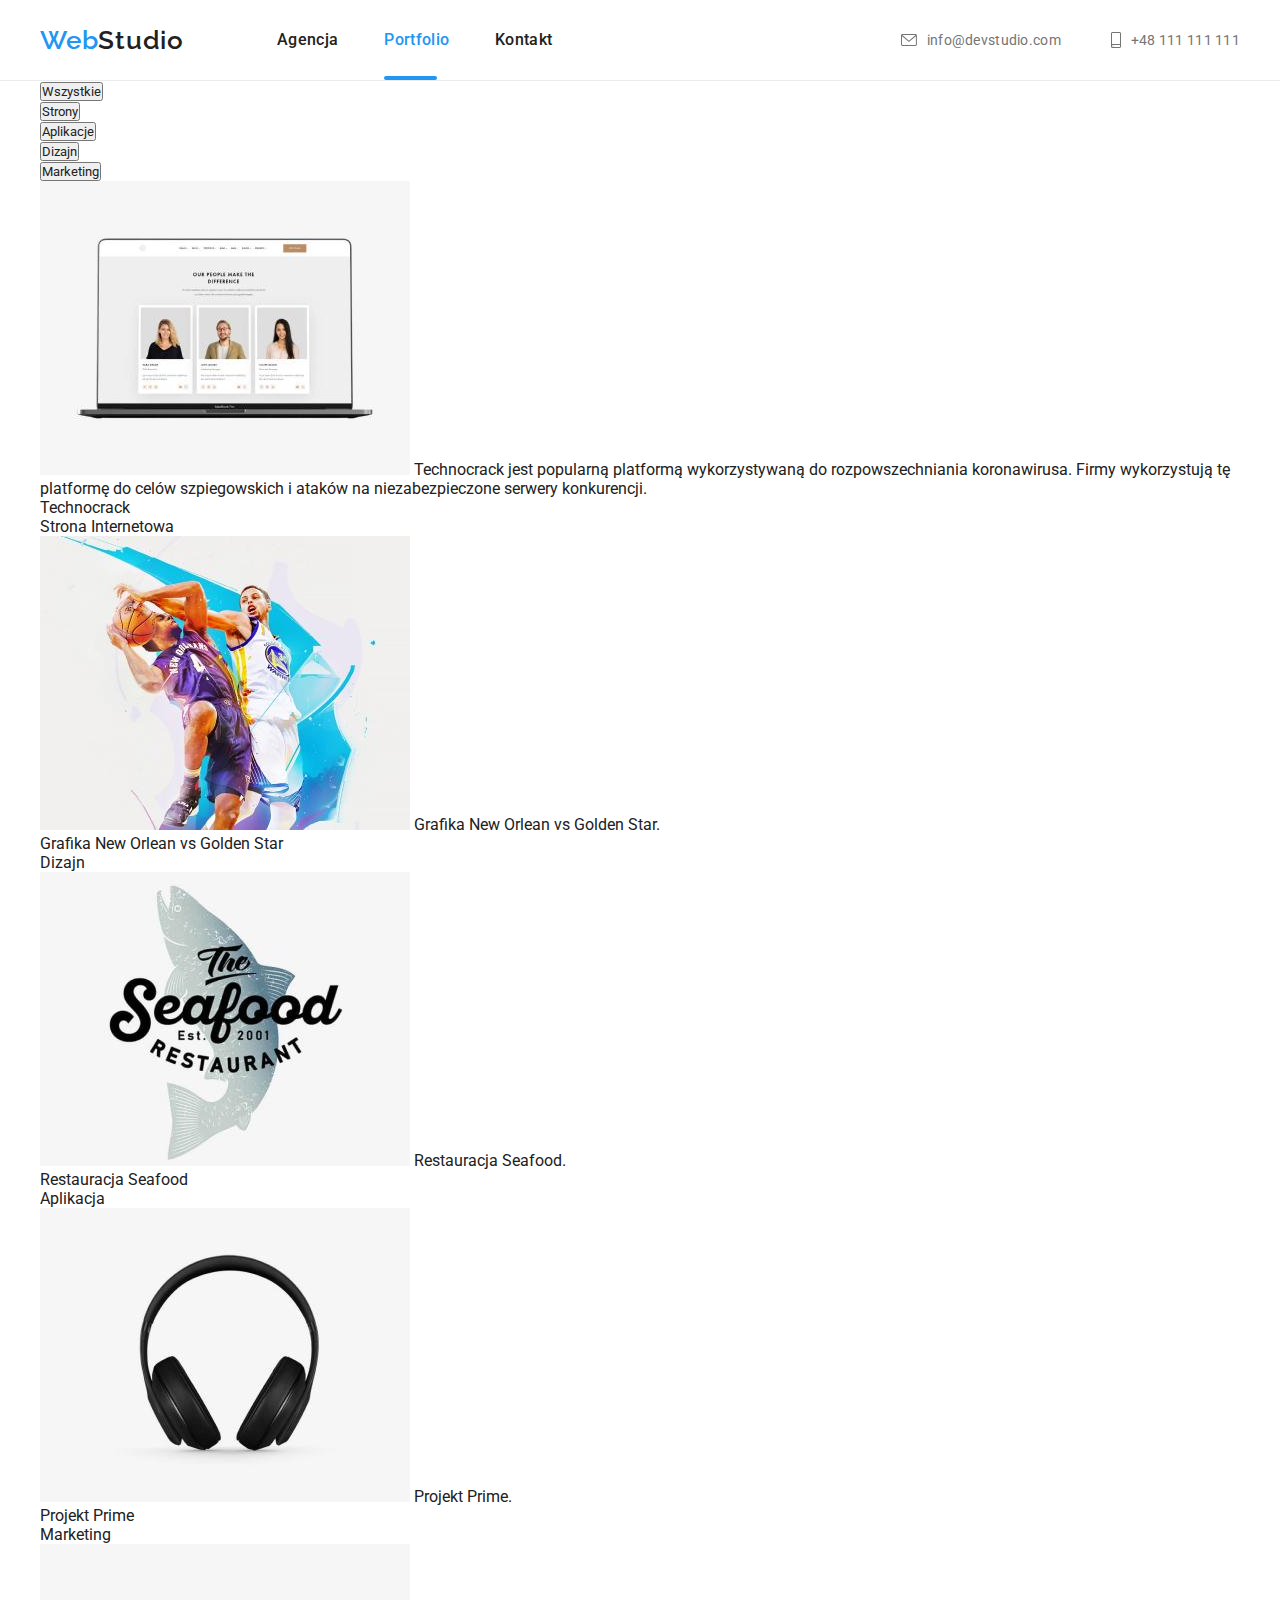
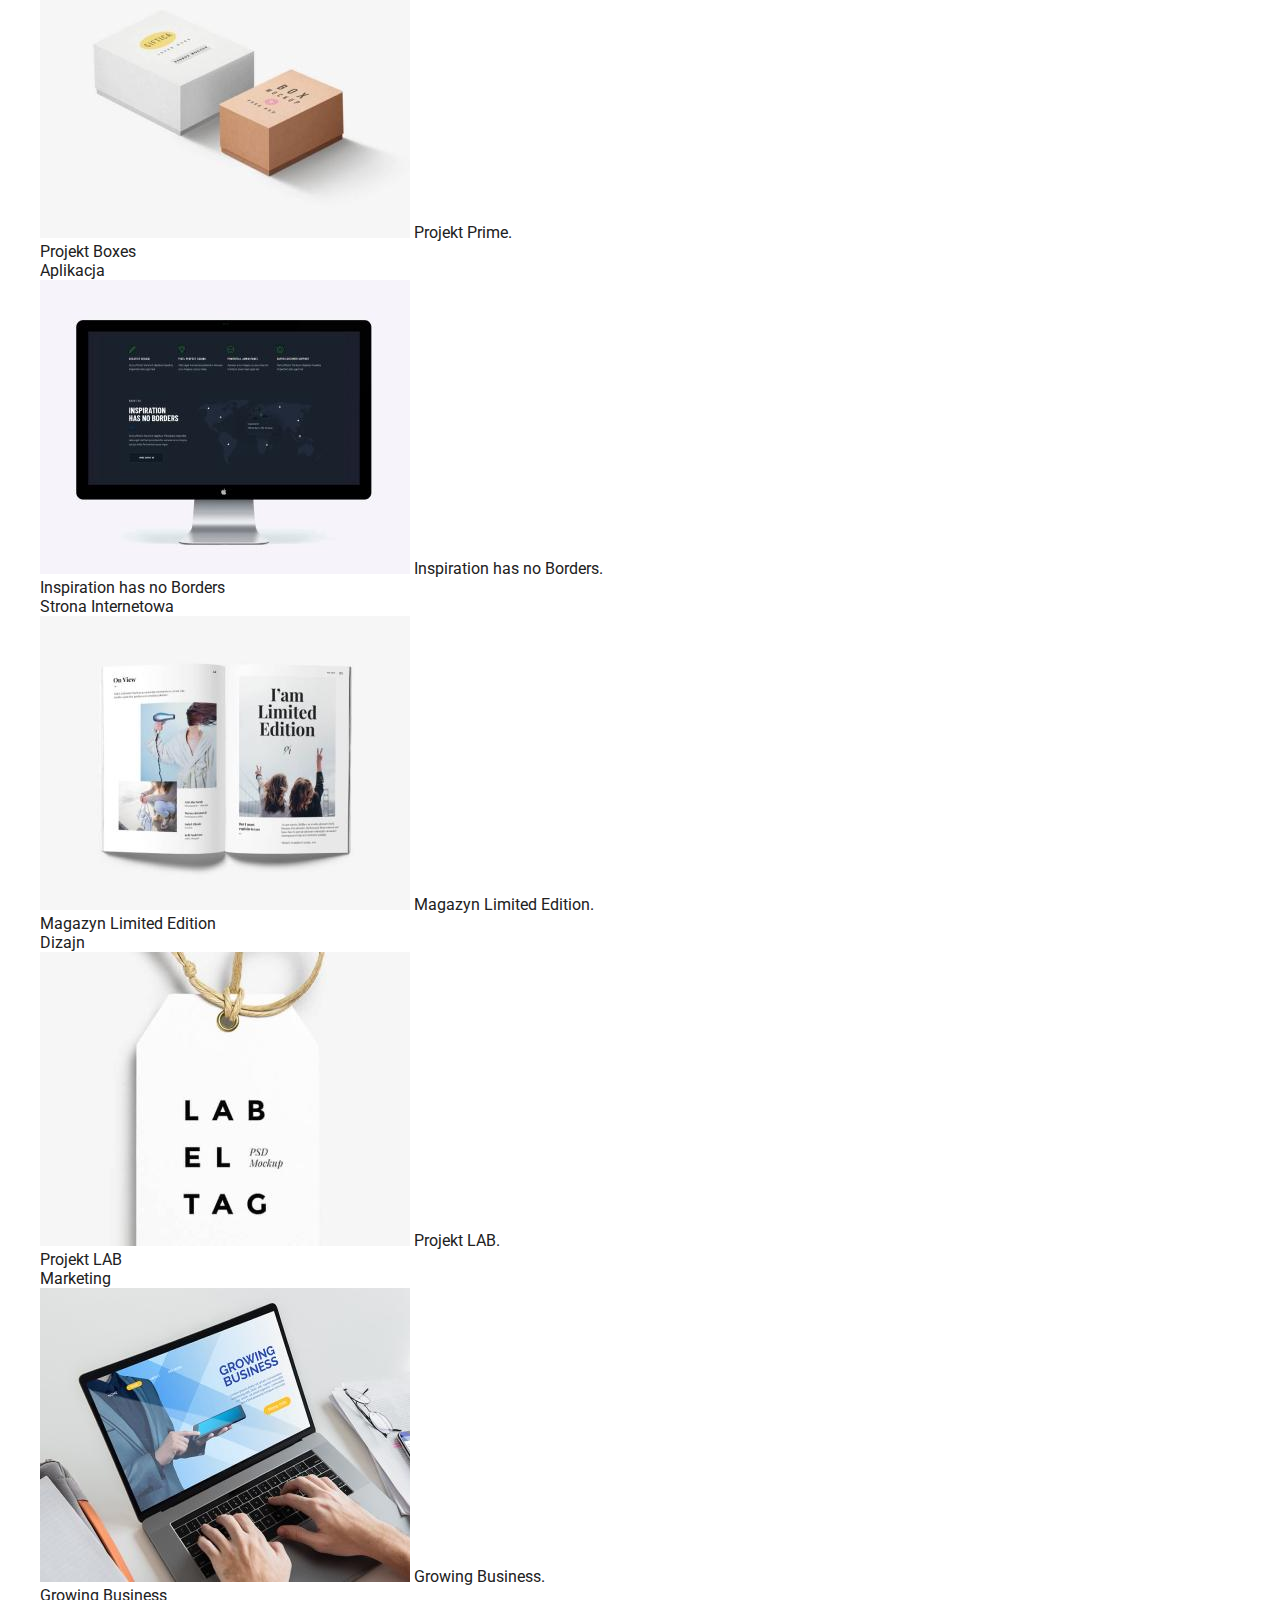
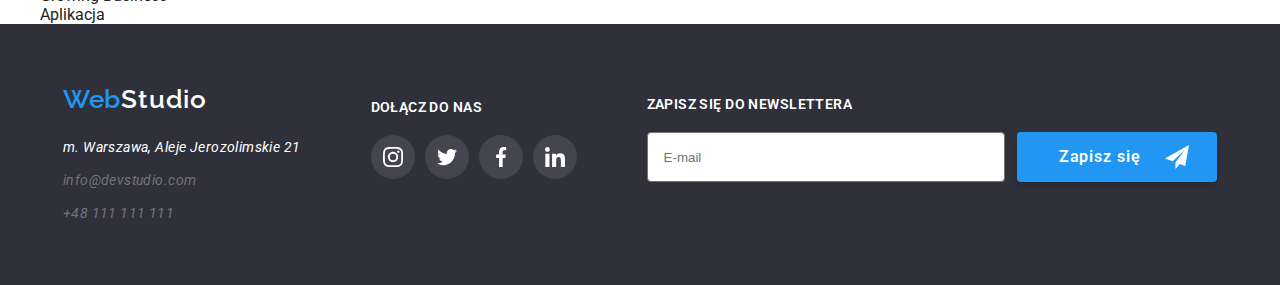
<file: portfolio.html>
<!DOCTYPE html>
<html lang="en">
    <head>
        <meta charset="UTF-8" />
        <meta http-equiv="X-UA-Compatible" content="IE=edge" />
        <meta name="viewport" content="width=device-width, initial-scale=1.0" />
        <link rel="stylesheet" href="css/main.min.css" />
        <link rel="preconnect" href="https://fonts.googleapis.com" />
        <link rel="preconnect" href="https://fonts.gstatic.com" crossorigin />
        <link
            href="https://fonts.googleapis.com/css2?family=Raleway:wght@700&family=Roboto:wght@400;500;700;900&display=swap"
            rel="preload stylesheet"
            as="style"
        />
        <title>Portfolio</title>
    </head>
    <body>
        <header class="header-main">
            <div class="container navigation flex flex--jc-sb flex--ai-c">
                <nav class="nav flex">
                    <a class="nav__logo" href="index.html"><span class="nav__logo--accent">Web</span>Studio</a>
                    <ul class="nav__list flex flex--ai-c flex--jc-c">
                        <li><a class="nav__link" href="index.html">Agencja</a></li>
                        <li><a class="nav__link nav__link--active" href="portfolio.html">Portfolio</a></li>
                        <li><a class="nav__link" href="#">Kontakt</a></li>
                    </ul>
                </nav>
                <ul class="header-contact flex">
                    <li>
                        <a class="header-contact__right flex flex--ai-c flex--jc-c" href="mailto:info@devstudio.com" >
                            <svg width="16" height="12">
                                <use
                                    href="./images/symbol-defs.svg#icon-envelope"
                                    width="16" height="12"
                                ></use>
                            </svg>
                            info@devstudio.com
                        </a>
                    </li>
                    <li>
                        <a class="header-contact__right flex flex--jc-c flex--ai-c href="tel:+48111111111" >
                            <svg width="10  " height="16">
                                <use
                                    href="./images/symbol-defs.svg#icon-smartphone"
                                    width="10" height="16"
                                ></use>
                            </svg>
                            +48 111 111 111
                        </a>
                    </li>
                </ul>
            </div>
        </header>
        <main class="portfolio-main">
            <section class="container">
                <ul class="portfolio-button">
                    <li class="portfolio-button-content">
                        <button class="portfolio-button-item" type="button">Wszystkie</button>
                    </li>
                    <li class="portfolio-button-content">
                        <button class="portfolio-button-item" type="button">Strony</button>
                    </li>
                    <li class="portfolio-button-content">
                        <button class="portfolio-button-item" type="button">Aplikacje</button>
                    </li>
                    <li class="portfolio-button-content">
                        <button class="portfolio-button-item" type="button">Dizajn</button>
                    </li>
                    <li class="portfolio-button-content">
                        <button class="portfolio-button-item" type="button">Marketing</button>
                    </li>
                </ul>
                <ul class="portfolio-content">
                    <li class="portfolio-content-item">
                        <a class="portfolio-item-link">
                            <div class="animation-img">
                                <img 
                                    src="images/team_agency.jpg" 
                                    alt="agency_team" 
                                />
                                <span class="animation">
                                    Technocrack jest popularną platformą wykorzystywaną do
                                    rozpowszechniania koronawirusa. Firmy wykorzystują tę 
                                    platformę do celów szpiegowskich i ataków na niezabezpieczone 
                                    serwery konkurencji.
                                </span>
                            </div>
                            <h4>Technocrack</h4>
                            <p>Strona Internetowa</p>
                        </a>
                    </li>
                    <li class="portfolio-content-item">
                        <a class="portfolio-item-link">
                            <div class="animation-img">
                                <img 
                                    src="images/baskettbal.jpg" 
                                    alt="baskettbal_star" 
                                />
                                <span class="animation">
                                    Grafika New Orlean vs Golden Star.
                                </span>
                            </div>
                            <h4>Grafika New Orlean vs Golden Star</h4>
                            <p>Dizajn</p>
                        </a>
                    </li>
                    <li class="portfolio-content-item">
                        <a class="portfolio-item-link">
                            <div class="animation-img">
                                <img 
                                    src="images/fish.jpg" 
                                    alt="restaurant_logo" 
                                />
                                <span class="animation">
                                    Restauracja Seafood.
                                </span>
                            </div>
                            <h4>Restauracja Seafood</h4>
                            <p>Aplikacja</p>  
                        </a>
                    </li>
                    <li class="portfolio-content-item">
                        <a class="portfolio-item-link">
                            <div class="animation-img">
                                <img 
                                    src="images/headset.jpg" 
                                    alt="headset" 
                                />
                                <span class="animation">
                                    Projekt Prime.
                                </span>
                            </div>
                            <h4>Projekt Prime</h4>
                            <p>Marketing</p>
                        </a>
                    </li>
                    <li class="portfolio-content-item">
                        <a class="portfolio-item-link">
                            <div class="animation-img">
                                <img 
                                    src="images/two_boxes.jpg" 
                                    alt="two_boxes" 
                                />
                                <span class="animation">
                                    Projekt Prime.
                                </span>
                            </div>
                            <h4>Projekt Boxes</h4>
                            <p>Aplikacja</p>
                        </a>
                    </li>
                    <li class="portfolio-content-item">
                        <a class="portfolio-item-link">
                            <div class="animation-img">
                                <img
                                    src="images/i_screen.jpg"
                                    alt="i_monitor"
                                />
                                <span class="animation">
                                    Inspiration has no Borders.
                                </span>
                            </div>
                            <h4>Inspiration has no Borders</h4>
                            <p>Strona Internetowa</p>
                        </a>
                    </li>
                    <li class="portfolio-content-item">
                        <a class="portfolio-item-link">
                            <div class="animation-img">
                                <img
                                    src="images/nwpaper.jpg"
                                    alt="news_paper_tag"
                                />
                                <span class="animation">
                                    Magazyn Limited Edition.
                                </span>
                            </div>
                            <h4>Magazyn Limited Edition</h4>
                            <p>Dizajn</p>
                        </a>
                    </li>
                    <li class="portfolio-content-item">
                        <a class="portfolio-item-link">
                            <div class="animation-img">
                                <img 
                                    src="images/label.jpg" 
                                    alt="label_tag" 
                                />
                                <span class="animation">
                                    Projekt LAB.
                                </span>
                            </div>
                            <h4>Projekt LAB</h4>
                            <p>Marketing</p>
                        </a>
                    </li>
                    <li class="portfolio-content-item">
                        <a class="portfolio-item-link">
                            <div class="animation-img">
                                <img
                                    src="images/laptop.jpg"
                                    alt="laptop_tag"
                                />
                                <span class="animation">
                                    Growing Business.
                                </span>
                            </div>
                            <h4>Growing Business</h4>
                            <p>Aplikacja</p>
                        </a>
                    </li>
                </ul>
            </section>
        </main>
        <footer class="footer">
            <div class="container footer__content">
                <ul class="footer__list flex flex--jc-c flex--ai-c">
                    <li class="footer__item">
                        <a class="footer__logo" href="index.html"><span class="footer__logo--accent">Web</span>Studio</a>
                        <address class="address">
                            <ul class="address__list flex">
                                <li class="address__item">m. Warszawa, Aleje Jerozolimskie 21</li>
                                <li class="address__item">
                                    <a class="address__link" href="mailto:info@devstudio.com">info@devstudio.com</a>
                                </li>
                                <li class="address__item">
                                    <a class="address__link" href="tel:+48111111111">+48 111 111 111</a>
                                </li>
                            </ul>
                        </address>
                    </li>
                    <li class="footer__item joinUs">
                        <h4 class="footer__title">Dołącz do nas</h4>
                        <ul class="joinUs__list">
                            <li class="joinUs__item">
                                <a class="joinUs__link flex flex--jc-c flex--ai-c" href="https://www.instagram.com/">
                                    <svg width="20" height="20">
                                        <use href="./images/symbol-defs.svg#icon-instagram"></use>
                                    </svg>
                                </a>
                            </li>
                            <li class="joinUs__item">
                                <a class="joinUs__link flex flex--jc-c flex--ai-c" href="https://twitter.com/">
                                    <svg width="20" height="20">
                                        <use href="./images/symbol-defs.svg#icon-twitter"></use>
                                    </svg>
                                </a>
                            </li>
                            <li class="joinUs__item">
                                <a class="joinUs__link flex flex--jc-c flex--ai-c" href="https://www.facebook.com/">
                                    <svg width="20" height="20">
                                        <use href="./images/symbol-defs.svg#icon-facebook"></use>
                                    </svg>
                                </a>
                            </li>
                            <li class="joinUs__item">
                                <a class="joinUs__link flex flex--jc-c flex--ai-c" href="https://pl.linkedin.com/">
                                    <svg width="20" height="20">
                                        <use href="./images/symbol-defs.svg#icon-linkedin"></use>
                                    </svg>
                                </a>
                            </li>
                        </ul>
                    </li>
                    <li class="footer__item">
                        <h4 class="footer__title">Zapisz się do newslettera</h4>
                        <form class="newsletter flex flex--ai-c flex--jc-c" action="" method="post">
                            <input
                                class="newsletter__input"
                                type="email"
                                name="email"
                                id="email"
                                required
                                placeholder="E-mail"
                                aria-label="email"
                            />
                            <button class="newsletter__btn flex flex--ai-c flex--jc-c">
                                Zapisz się
                                <svg width="24" height="24">
                                    <use href="./images/symbol-defs.svg#icon-send"></use>
                                </svg>
                            </button>
                        </form>
                    </li>
                </ul>
            </div>
        </footer>
    </body>
</html>
</file>
<file: css/main.css>
* {
  margin: 0;
  padding: 0;
  box-sizing: border-box;
}

html {
  font-size: 100%;
}

body {
  color: #212121;
  font-family: "Roboto", sans-serif;
}

h1,
h2,
h3,
h4,
h5,
h6,
ul,
a,
li,
button {
  margin: 0;
  padding: 0;
  text-decoration: none;
  list-style: none;
  color: #212121;
  font-family: "Roboto", sans-serif;
  font-weight: 400;
}

.flex {
  display: flex;
}

.flex--jc-c {
  justify-content: center;
}

.flex--jc-sb {
  justify-content: space-between;
}

.flex--ai-c {
  align-items: center;
}

.container {
  margin: 0 auto;
  width: 1200px;
}

.header-main {
  border-bottom: 1px solid #ececec;
  background-color: #ffffff;
}

.navigation {
  height: 80px;
}

.nav {
  gap: 93px;
}

.nav__logo {
  font-size: 26px;
  line-height: 30.52px;
  letter-spacing: 0.03em;
  color: #212121;
  font-family: "Raleway", sans-serif;
  font-weight: 600;
}

.nav__logo--accent {
  color: #2196F3;
}

.nav__list {
  font-size: 16px;
  gap: 46px;
}

.nav__link {
  font-weight: 500;
  font-family: "Roboto", sans-serif;
  letter-spacing: 0.02em;
  color: #212121;
  transition: color 250ms cubic-bezier(0.4, 0, 0.2, 1);
}

.nav__link:hover, .nav__link:focus {
  color: #2196F3;
}

.nav__link--active {
  color: #2196F3;
}

.nav__link--active::after {
  position: absolute;
  content: '';
  display: block;
  width: 53px;
  height: 4px;
  top: 76px;
  background-color: #2196F3;
  border-radius: 2px;
  transition: width 250ms cubic-bezier(0.4, 0, 0.2, 1);
}

.header-contact {
  gap: 50px;
}

.header-contact__right {
  gap: 10px;
  color: #757575;
  fill: #757575;
  font-size: 14px;
  font-weight: 400;
  letter-spacing: 0.02em;
  transition-property: color, fill;
  transition-duration: 250ms;
  transition-timing-function: cubic-bezier(0.4, 0, 0.2, 1);
}

.header-contact__right:hover, .header-contact__right:focus {
  color: #2196F3;
  fill: #2196F3;
}

.footer {
  background-color: #2f303a;
}

.footer__content {
  padding-top: 60px;
  padding-bottom: 60px;
}

.footer__item:not(:first-of-type) {
  padding-bottom: 30px;
}

.footer__title {
  font-size: 14px;
  font-weight: 600;
  line-height: 16px;
  letter-spacing: 0.03em;
  color: #ffffff;
  padding-bottom: 20px;
  text-transform: uppercase;
}

.footer__logo {
  font-size: 26px;
  font-family: "Raleway", sans-serif;
  font-weight: 600;
  letter-spacing: 0.03em;
  line-height: 30.52px;
  color: #ffffff;
  margin-bottom: 20px;
}

.footer__logo--accent {
  color: #2196F3;
}

.footer__list {
  gap: 70px;
}

.address {
  padding-top: 20px;
}

.address__list {
  flex-direction: column;
  gap: 9px;
}

.address__item {
  font-size: 14px;
  line-height: 24px;
  letter-spacing: 0.03em;
  color: #ffffff;
}

.address__link {
  font-size: 14px;
  line-height: 24px;
  letter-spacing: 0.03em;
  color: #757575;
  transition: color 250ms cubic-bezier(0.4, 0, 0.2, 1);
}

.address__link:hover, .address__link:focus {
  color: #2196F3;
}

.joinUs__list {
  display: flex;
  align-items: center;
  justify-content: center;
  gap: 10px;
}

.joinUs__link {
  width: 44px;
  height: 44px;
  border-radius: 50%;
  background-color: rgba(255, 255, 255, 0.1);
  fill: #ffffff;
  transition: background-color 250ms cubic-bezier(0.4, 0, 0.2, 1);
}

.joinUs__link:hover, .joinUs__link:focus {
  background-color: #2196F3;
}

.newsletter {
  gap: 12px;
}

.newsletter__input {
  color: #757575;
  background-color: #ffffff;
  border-radius: 4px;
  height: 50px;
  width: 358px;
  padding-left: 16px;
  border: 1px solid #757575;
  transition: color 250ms cubic-bezier(0.4, 0, 0.2, 1), border 250ms cubic-bezier(0.4, 0, 0.2, 1);
  outline: none;
}

.newsletter__input:focus {
  border: 1px solid #2196F3;
}

.newsletter__input:focus::placeholder {
  color: #2196F3;
}

.newsletter__btn {
  font-size: 16px;
  line-height: 30px;
  font-weight: 600;
  letter-spacing: 0.06em;
  color: #ffffff;
  gap: 24px;
  padding: 10px 28px 10px 42px;
  border-radius: 4px;
  border: 0;
  box-shadow: 0px 4px 4px rgba(0, 0, 0, 0.15);
  background-color: #2196F3;
  fill: #ffffff;
  cursor: pointer;
}
/*# sourceMappingURL=main.css.map */
</file>
<file: css/main.min.css>
*{margin:0;padding:0;box-sizing:border-box}html{font-size:100%}body{color:#212121;font-family:"Roboto",sans-serif}h1,h2,h3,h4,h5,h6,ul,a,li,button{margin:0;padding:0;text-decoration:none;list-style:none;color:#212121;font-family:"Roboto",sans-serif;font-weight:400}.flex{display:flex}.flex--jc-c{justify-content:center}.flex--jc-sb{justify-content:space-between}.flex--ai-c{align-items:center}.container{margin:0 auto;width:1200px}.header-main{border-bottom:1px solid #ececec;background-color:#fff}.navigation{height:80px}.nav{gap:93px}.nav__logo{font-size:26px;line-height:30.52px;letter-spacing:.03em;color:#212121;font-family:"Raleway",sans-serif;font-weight:600}.nav__logo--accent{color:#2196F3}.nav__list{font-size:16px;gap:46px}.nav__link{font-weight:500;font-family:"Roboto",sans-serif;letter-spacing:.02em;color:#212121;transition:color 250ms cubic-bezier(0.4, 0, 0.2, 1)}.nav__link:hover,.nav__link:focus{color:#2196F3}.nav__link--active{color:#2196F3}.nav__link--active::after{position:absolute;content:'';display:block;width:53px;height:4px;top:76px;background-color:#2196F3;border-radius:2px;transition:width 250ms cubic-bezier(0.4, 0, 0.2, 1)}.header-contact{gap:50px}.header-contact__right{gap:10px;color:#757575;fill:#757575;font-size:14px;font-weight:400;letter-spacing:.02em;transition-property:color, fill;transition-duration:250ms;transition-timing-function:cubic-bezier(0.4, 0, 0.2, 1)}.header-contact__right:hover,.header-contact__right:focus{color:#2196F3;fill:#2196F3}.footer{background-color:#2f303a}.footer__content{padding-top:60px;padding-bottom:60px}.footer__item:not(:first-of-type){padding-bottom:30px}.footer__title{font-size:14px;font-weight:600;line-height:16px;letter-spacing:.03em;color:#fff;padding-bottom:20px;text-transform:uppercase}.footer__logo{font-size:26px;font-family:"Raleway",sans-serif;font-weight:600;letter-spacing:.03em;line-height:30.52px;color:#fff;margin-bottom:20px}.footer__logo--accent{color:#2196F3}.footer__list{gap:70px}.address{padding-top:20px}.address__list{flex-direction:column;gap:9px}.address__item{font-size:14px;line-height:24px;letter-spacing:.03em;color:#fff}.address__link{font-size:14px;line-height:24px;letter-spacing:.03em;color:#757575;transition:color 250ms cubic-bezier(0.4, 0, 0.2, 1)}.address__link:hover,.address__link:focus{color:#2196F3}.joinUs__list{display:flex;align-items:center;justify-content:center;gap:10px}.joinUs__link{width:44px;height:44px;border-radius:50%;background-color:rgba(255,255,255,0.1);fill:#fff;transition:background-color 250ms cubic-bezier(0.4, 0, 0.2, 1)}.joinUs__link:hover,.joinUs__link:focus{background-color:#2196F3}.newsletter{gap:12px}.newsletter__input{color:#757575;background-color:#fff;border-radius:4px;height:50px;width:358px;padding-left:16px;border:1px solid #757575;transition:color 250ms cubic-bezier(0.4, 0, 0.2, 1),border 250ms cubic-bezier(0.4, 0, 0.2, 1);outline:none}.newsletter__input:focus{border:1px solid #2196F3}.newsletter__input:focus::placeholder{color:#2196F3}.newsletter__btn{font-size:16px;line-height:30px;font-weight:600;letter-spacing:.06em;color:#fff;gap:24px;padding:10px 28px 10px 42px;border-radius:4px;border:0;box-shadow:0px 4px 4px rgba(0,0,0,0.15);background-color:#2196F3;fill:#fff;cursor:pointer}
/*# sourceMappingURL=main.min.css.map */
</file>
